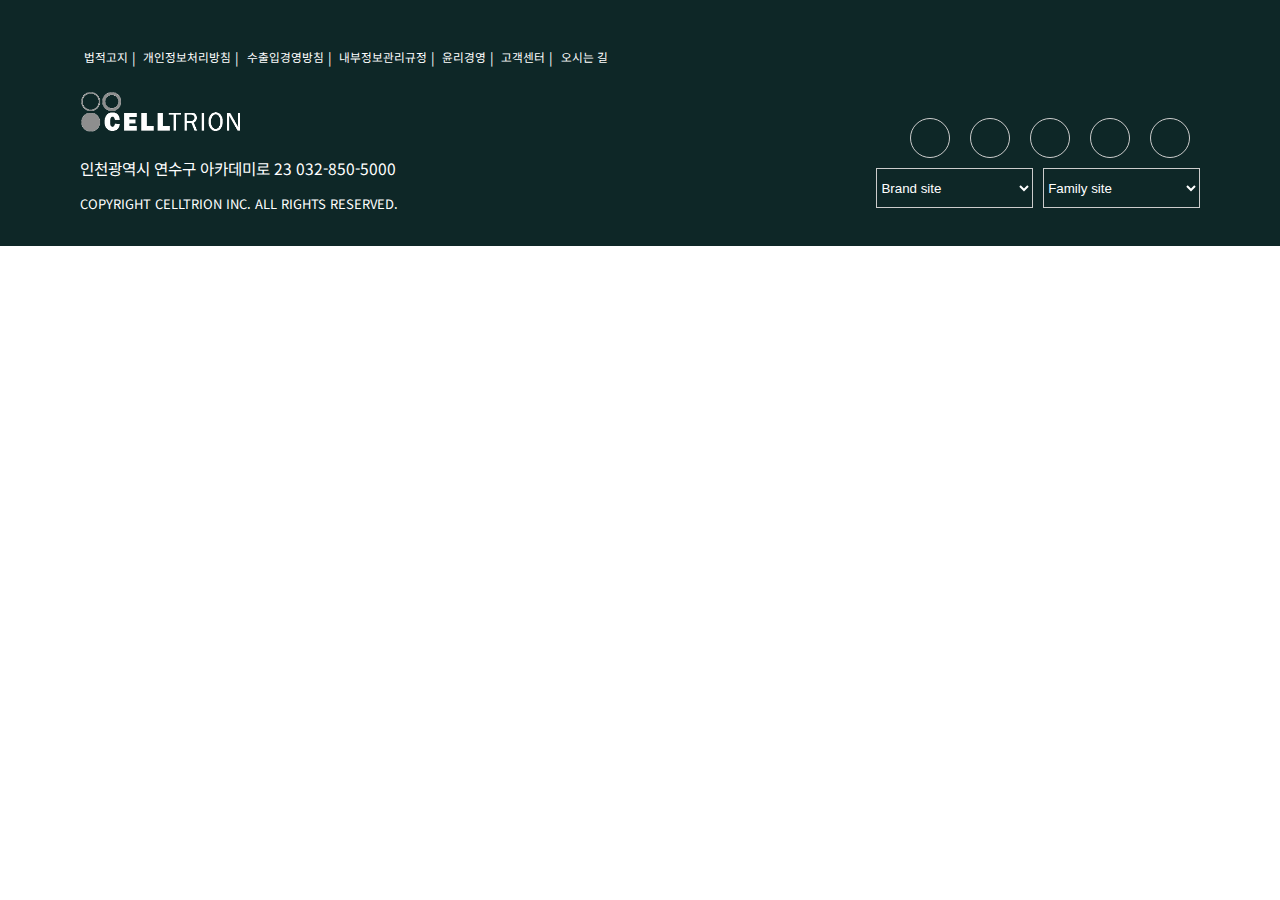
<file: footer.html>
<!DOCTYPE html>
<html lang="ko">
<head>
    <meta charset="UTF-8">
    <title>footer</title>
    <link rel="stylesheet" href="css/footer.css">
    <script>
        $(".logo").click(function(e){
            e.preventDefault();
            $(location).attr("href","index.html");
        });
    </script>
</head>
<body>
    <footer>
        <div class="foot_box1 clear">
            <ul class="foot1 clear">
                <li><a href="#">법적고지</a></li>
                <li class="footer_bar">|</li>
                <li><a href="#">개인정보처리방침</a></li>
                <li class="footer_bar">|</li>
                <li><a href="#">수출입경영방침</a></li>
                <li class="footer_bar">|</li>
                <li><a href="#">내부정보관리규정</a></li>
                <li class="footer_bar">|</li>
                <li><a href="#">윤리경영</a></li>
                <li class="footer_bar">|</li>
                <li><a href="#">고객센터</a></li>
                <li class="footer_bar">|</li>
                <li><a href="#">오시는 길</a></li>
            </ul>
            <ul class="foot2">
                <li class="logo"><a href="#"></a></li>
                <li><a href="#">인천광역시 연수구 아카데미로 23 032-850-5000</a></li>
                <li><a href="#">COPYRIGHT CELLTRION INC. ALL RIGHTS RESERVED.</a></li>
            </ul>
        </div>
        
        <div class="foot_box2 clear">
            <ul class="sns clear">
                <li><a href="#"><i class="fab fa-instagram"></i></a></li>
                <li><a href="#"><i class="fab fa-youtube"></i></a></li>
                <li><a href="#"><i class="fab fa-twitter"></i></a></li>
                <li><a href="#"><i class="fab fa-facebook-f"></i></a></li>
                <li><a href="#"><i class="fab fa-linkedin-in"></i></a></li>
            </ul>
    
            <select class="family">
                <option selected>Family site</option>
                <option>셀트리온</option>
                <option>셀트리온헬스케어</option>
                <option>셀트리온제약</option>
                <option>셀트리온스킨큐어</option>
                <option>셀트리온복지재단</option>
                <option>셀트리온엔터테인먼트</option>
            </select>
    
            <select class="brand">
                <option selected>Brand site</option>
                <option>램시마</option>
                <option>트룩시마</option>
                <option>허쥬마</option>
            </select>
        </div>
    </footer>
</body>
</html>
</file>
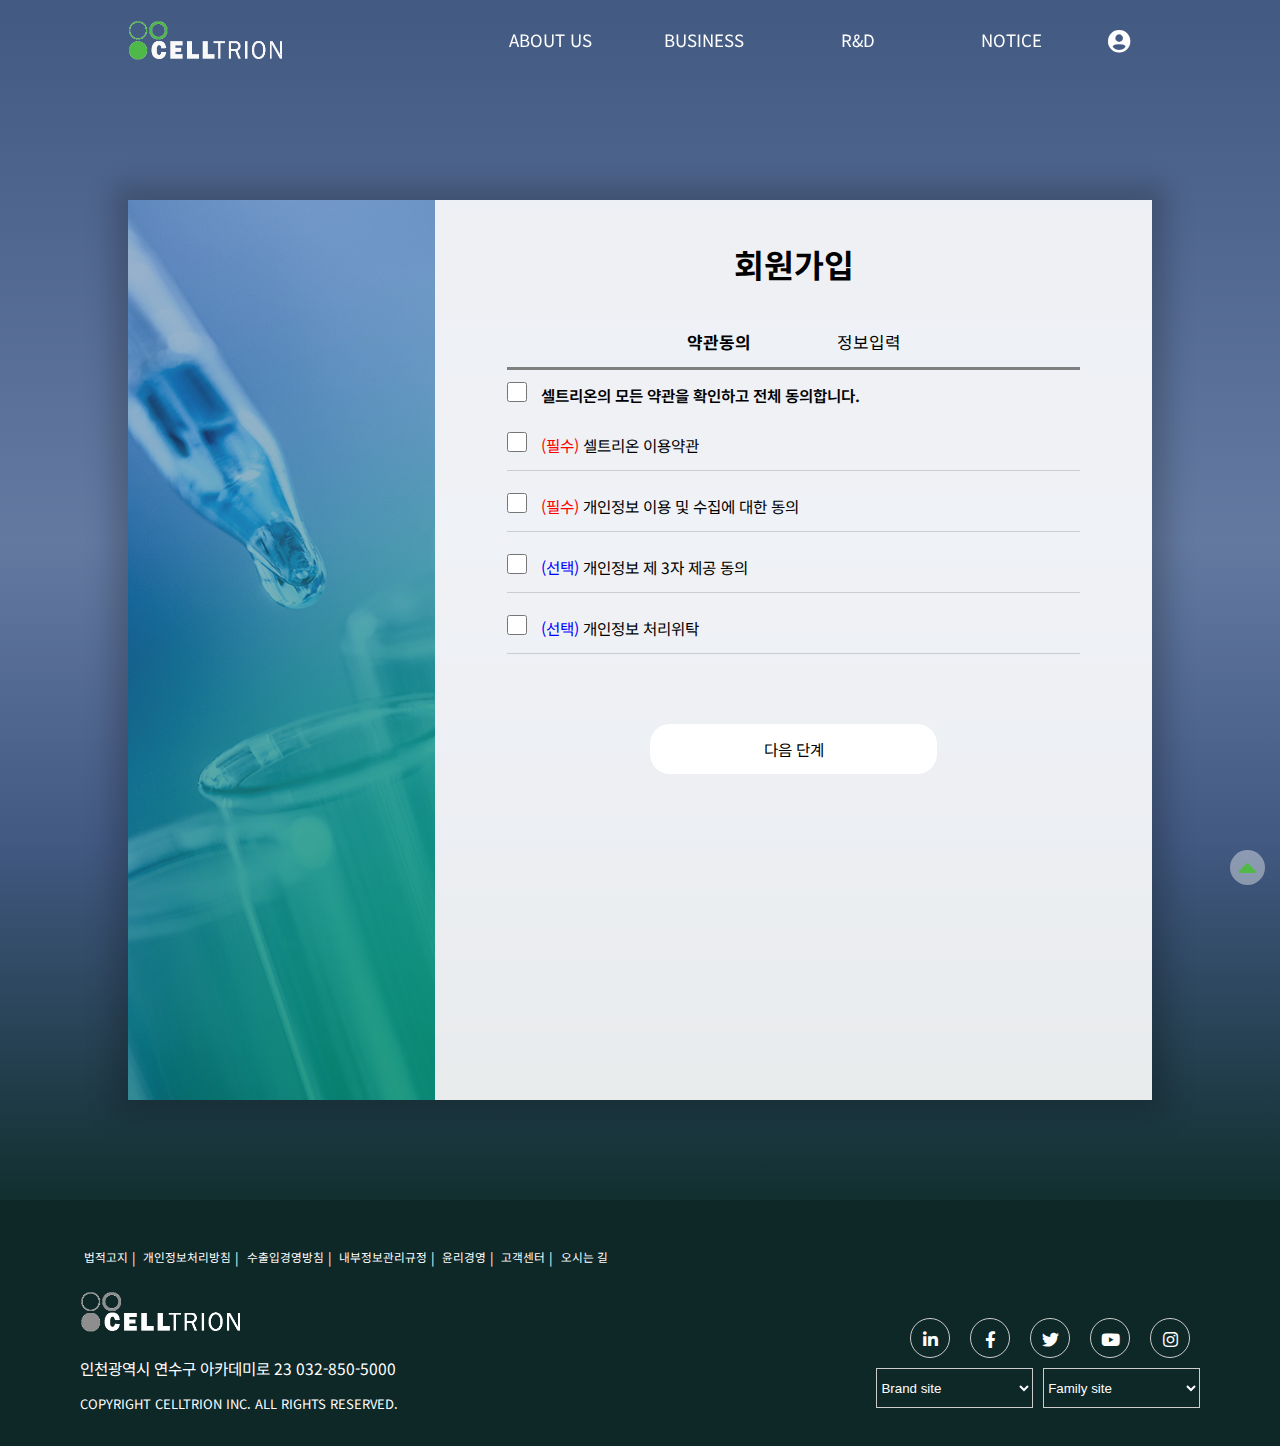
<file: join.html>
<!DOCTYPE html>
<html lang="ko">
<head>
    <meta charset="UTF-8">
    <title>회원가입</title>
    <meta name="viewport" content="width=device-width, initial-scale=1.0">
    
    <link rel="stylesheet" href="css/join.css">
    <link rel="stylesheet" href="https://cdnjs.cloudflare.com/ajax/libs/font-awesome/5.8.2/css/all.min.css"/>
    
    <script src="js/jquery-3.6.0.min.js"></script>
    <script src="js/default.js"></script>
    <script src="js/LoginJoin.js"></script>
    
</head>
<body>
    <div id="wrap">
        <!--menu 따로 분리 후 html연결-->
        <div class="menu"></div>
        <div class="upBtn"><i class="fas fa-sort-up"></i></div>

        <div class="join_bg">
            <ul class="join_Bbox">
                <li></li>
                <li>
                    <div class="join_Sbox">
                        <h2>회원가입</h2>
                        <ul class="join_menu">
                            <li>약관동의</li>
                            <li>정보입력</li>
                        </ul>

                        <ul class="join_cont">
                            <li class="cont1">
                                <ul>
                                    <li class="cont1_title">
                                        <input type="checkbox" name="agreeAll" id="agreeAll">
                                        <span>셀트리온의 모든 약관을 확인하고 전체 동의합니다.</span>
                                    </li>
                                    <li>
                                        <p>
                                            <input type="checkbox" name="agree" value="1" class="must">
                                            <span style="color:red;">(필수) </span>셀트리온 이용약관
                                        </p>
                                        <div>
                                            제1조(목적) <br>
                                            이 약관은 셀트리온(전자상거래 사업자)가 운영하는 셀트리온(이하 “몰”이라 한다)에서 제공하는 인터넷 관련 서비스(이하 “서비스”라 한다)를 이용함에 있어 사이버 몰과 이용자의 권리·의무 및 책임사항을 규정함을 목적으로 합니다.<br>

                                            ※「PC통신, 무선 등을 이용하는 전자상거래에 대해서도 그 성질에 반하지 않는 한 이 약관을 준용합니다.」<br><br>
                                            
                                            제2조(정의)<br>
                                            ① “몰”이란 셀트리온이 재화 또는 용역(이하 “재화 등”이라 함)을 이용자에게 제공하기 위하여 컴퓨터 등 정보통신설비를 이용하여 재화 등을 거래할 수 있도록 설정한 가상의 영업장을 말하며, 아울러 사이버몰을 운영하는 사업자의 의미로도 사용합니다.<br>
                                            
                                            ② “이용자”란 “몰”에 접속하여 이 약관에 따라 “몰”이 제공하는 서비스를 받는 회원 및 비회원을 말합니다.<br>
                                            
                                            ③ ‘회원’이라 함은 “몰”에 회원등록을 한 자로서, 계속적으로 “몰”이 제공하는 서비스를 이용할 수 있는 자를 말합니다.<br>
                                            
                                            ④ ‘비회원’이라 함은 회원에 가입하지 않고 “몰”이 제공하는 서비스를 이용하는 자를 말합니다.<br><br>
                                            
                                            제3조 (약관 등의 명시와 설명 및 개정) <br>
                                            ① “몰”은 이 약관의 내용과 상호 및 대표자 성명, 영업소 소재지 주소(소비자의 불만을 처리할 수 있는 곳의 주소를 포함), 전화번호·모사전송번호·전자우편주소, 사업자등록번호, 통신판매업 신고번호, 개인정보관리책임자 등을 이용자가 쉽게 알 수 있도록 애즈핏 사이버몰의 초기 서비스화면(전면)에 게시합니다. 다만, 약관의 내용은 이용자가 연결화면을 통하여 볼 수 있도록 할 수 있습니다.<br>
                                            
                                            ② “몰은 이용자가 약관에 동의하기에 앞서 약관에 정하여져 있는 내용 중 청약철회·배송책임·환불조건 등과 같은 중요한 내용을 이용자가 이해할 수 있도록 별도의 연결화면 또는 팝업화면 등을 제공하여 이용자의 확인을 구하여야 합니다.<br>
                                            
                                            ③ “몰”은 「전자상거래 등에서의 소비자보호에 관한 법률」, 「약관의 규제에 관한 법률」, 「전자문서 및 전자거래기본법」, 「전자금융거래법」, 「전자서명법」, 「정보통신망 이용촉진 및 정보보호 등에 관한 법률」, 「방문판매 등에 관한 법률」, 「소비자기본법」 등 관련 법을 위배하지 않는 범위에서 이 약관을 개정할 수 있습니다.<br>
                                            
                                            ④ “몰”이 약관을 개정할 경우에는 적용일자 및 개정사유를 명시하여 현행약관과 함께 몰의 초기화면에 그 적용일자 7일 이전부터 적용일자 전일까지 공지합니다. 다만, 이용자에게 불리하게 약관내용을 변경하는 경우에는 최소한 30일 이상의 사전 유예기간을 두고 공지합니다.  이 경우 "몰“은 개정 전 내용과 개정 후 내용을 명확하게 비교하여 이용자가 알기 쉽도록 표시합니다. <br>
                                            
                                            ⑤ “몰”이 약관을 개정할 경우에는 그 개정약관은 그 적용일자 이후에 체결되는 계약에만 적용되고 그 이전에 이미 체결된 계약에 대해서는 개정 전의 약관조항이 그대로 적용됩니다. 다만 이미 계약을 체결한 이용자가 개정약관 조항의 적용을 받기를 원하는 뜻을 제3항에 의한 개정약관의 공지기간 내에 “몰”에 송신하여 “몰”의 동의를 받은 경우에는 개정약관 조항이 적용됩니다.<br>
                                            
                                            ⑥ 이 약관에서 정하지 아니한 사항과 이 약관의 해석에 관하여는 전자상거래 등에서의 소비자보호에 관한 법률, 약관의 규제 등에 관한 법률, 공정거래위원회가 정하는 「전자상거래 등에서의 소비자 보호지침」 및 관계법령 또는 상관례에 따릅니다.<br><br>
                                            
                                            제4조(서비스의 제공 및 변경) <br>
                                            ① “몰”은 다음과 같은 업무를 수행합니다.<br>
                                            1. 재화 또는 용역에 대한 정보 제공 및 구매계약의 체결<br>
                                            2. 구매계약이 체결된 재화 또는 용역의 배송<br>
                                            3. 기타 “몰”이 정하는 업무<br>
                                            
                                            ② “몰”은 재화 또는 용역의 품절 또는 기술적 사양의 변경 등의 경우에는 장차 체결되는 계약에 의해 제공할 재화 또는 용역의 내용을 변경할 수 있습니다. 이 경우에는 변경된 재화 또는 용역의 내용 및 제공일자를 명시하여 현재의 재화 또는 용역의 내용을 게시한 곳에 즉시 공지합니다.<br>
                                            
                                            ③ “몰”이 제공하기로 이용자와 계약을 체결한 서비스의 내용을 재화 등의 품절 또는 기술적 사양의 변경 등의 사유로 변경할 경우에는 그 사유를 이용자에게 통지 가능한 주소로 즉시 통지합니다.<br>
                                            
                                            ④ 전항의 경우 “몰”은 이로 인하여 이용자가 입은 손해를 배상합니다. 다만, “몰”이 고의 또는 과실이 없음을 입증하는 경우에는 그러하지 아니합니다.<br><br>
                                                                    
                                            본 약관은 2015년09월04일부터 적용됩니다.<br>
                                        </div>
                                    </li>
                                    <li>
                                        <p>
                                            <input type="checkbox" name="agree" value="2" class="must">
                                            <span style="color:red;">(필수) </span>개인정보 이용 및 수집에 대한 동의
                                        </p>
                                        <div>
                                            [개인정보처리방침]<br>                                                                                                                        
                                            “셀트리온"은 (이하 “회사”는) 고객님의 개인정보를 중요시하며, "정보통신망 이용촉진 및 정보보호"에 관한 법률을 준수하고 있습니다.<br>                                                                                                                          
                                            회사는 개인정보취급방침을 통하여 고객님께서 제공하시는 개인정보가 어떠한 용도와 방식으로 이용되고 있으며, 개인정보보호를 위해 어떠한 조치가 취해지고 있는지 알려드립니다.<br>                                                                                                                  
                                            회사는 개인정보취급방침을 개정하는 경우 웹사이트 공지사항(또는 개별공지)을 통하여 공지할 것입니다.<br><br>

                                            ■ 개인정보 수집항목 및 이용목적<br>                                                                                                                                              
                                            1. 당사는 셀트리온 회원(이하 "회원"이라고 합니다) 및 셀트리온 간편가입회원 (이하 “간편회원”이라고 합니다)에게 본인확인, 포인트 적립 및 결제 서비스, 다양하고 편리한 서비스를 제공하기 위해 아래의 방법을 통해 개인정보를 수집하고 있습니다. <br>
                                            비회원 고객 또한 당사에서 운영하는 사이트에서 상품을 구매할 수 있으며, 이 경우 아래와 같이 배송, 대금 결제, 서비스 안내 등을 위해 최소한의 개인정보만을 요청하여 동의를 구합니다. <br><br>                                                                                                                                                         
                                                                                                                                                        
                                            1-1) 회원가입 필수 요소<br> 
                                            * 수집 항목 : 성명, 아이디, 비밀번호, 비밀번호 질문과 답변, 생년월일, 전자우편주소, 휴대전화번호, 주소, 외국인여부(외국인회원에 한함) 등<br>
                                            * 이용 목적 : 회원제 서비스에 따른 본인확인 및 회원관리, 공지(알림)/불만처리, 고객상담, 거점기반 서비스 제공 등<br>
                                            1-2) 주문/결제/배송 필수 요소<br>
                                            * 수집 항목 : 성명, 휴대전화번호, 전자우편주소, 배송정보(주문자 및 수취인주소, 수취인명, 수취인연락처 등), 결제정보(계좌정보, 신용카드정보,환불 계좌정보, 현금영수증 발행여부 등), 개인통관번호<br>
                                            * 이용 목적 : 포인트 적립/사용, 물품/서비스 주문, A/S, 결제, 배송, 현금영수증 발행, 청약철회시 계좌환불, 부정사용자의 식별, 해외 직구 상품 통관 업무 처리 등<br>
                                            1-3) 필수 요소 보유 기간 : 회원 탈퇴 후 30일까지 또는 법정 의무 보유기간까지<br><br>

                                            1-4) 회원가입 선택 요소<br>
                                            * 수집 항목 : 일반전화번호, 성별, 추천인아이디<br>
                                            1-5) 마케팅 선택 요소<br>
                                            * 수집 항목 : 성명, 아이디, 전자우편주소, 휴대전화번호, 주소, 본인확인에 필요한 정보, 마케팅 수신 동의여부<br>
                                            1-6) 선택 요소 이용 목적 : 당사/관계사 제공 서비스 및 이벤트 정보 제공 (SMS/전자우편 등)<br>
                                            1-7) 선택 요소 보유기간 : 회원 탈퇴시 또는 동의 철회시<br><br>

                                            2. SNS 연계 회원가입<br>
                                            * 구분 : SNS(네이버, 페이스북,카카오톡 등)를 통한 회원가입 서비스 이용 시 SNS로부터 제공 받는 정보<br>
                                            * 수집 항목 : 전자우편주소(아이디), 성명, 비밀번호, 휴대전화번호, 14세 이상 여부<br>
                                            ※ SNS로부터 제공받은 정보는 회원가입 단계에서만 이용하며, 회원가입이 진행되지 않는 경우 즉시 파기합니다. <br>
                                            또한, 당사의 회원가입 절차를 통해 고객이 직접 동의한 경우에 한하여 개인정보를 보관합니다.<br><br>

                                            ■ 개인정보의 보유 및 이용기간<br>                                                                                                                        
                                            원칙적으로, 개인정보 수집 및 이용목적이 달성된 후에는 해당 정보를 지체 없이 파기합니다. 단, 다음의 정보에 대해서는 아래의 이유로 명시한 기간 동안 보존합니다. <br>                                                                                                                       
                                            평생회원으로 가입시 브랜드명 회원 탈퇴시까지는 휴면회원으로 전환되지 않으며, 고객님의 개인정보가 탈퇴시까지 안전하게 보관됩니다.<br><br>                                                                                                             

                                            1. 회사 내부방침에 의한 정보 보유 사유<br>                                                                                                                                                                        
                                            회원이 탈퇴한 경우에도 불량회원의 부정한 이용의 재발을 방지, 분쟁해결 및 수사기관의 요청에 따른 협조를 위하여, 이용계약 해지일로부터 3년간 회원의 정보를 보유할 수 있습니다.<br>                                                                                                                                                                                                                                                                                                                                                
                                            2. 관련 법령에 의한 정보 보유 사유<br>                                                                                                                                                                        
                                            전자상거래 등에서의 소비자보호에 관한 법률 등 관계법령의 규정에 의하여 보존할 필요가 있는 경우 회사는 아래와 같이 관계법령에서 정한 일정한 기간 동안 회원정보를 보관합니다.<br>                                                                                                                                                                        
                                            o 계약 또는 청약철회 등에 관한 기록 <br>                                                                                                                                                                       
                                            -보존이유: 전자상거래 등에서의 소비자보호에 관한 법률 <br>                                                                                                                                                                       
                                            -보존기간: 5년 <br>                                                                                                                                                                       
                                            o 대금 결제 및 재화 등의 공급에 관한 기록     <br>                                                                                                                                                                   
                                            -보존이유: 전자상거래 등에서의 소비자보호에 관한 법률  <br>                                                                                                                                                                  
                                            -보존기간: 5년<br>                                                                                                                                                                        
                                            o 소비자 불만 또는 분쟁처리에 관한 기록 <br>                                                                                                                                                                       
                                            -보존이유: 전자상거래 등에서의 소비자보호에 관한 법률 <br>                                                                                                                                                                       
                                            -보존기간: 3년       <br>                                                                                                                                                                 
                                            o 웹사이트 방문기록   <br>                                                                                                                                                                     
                                            -보존이유: 통신비밀보호법    <br>                                                                                                                                                                    
                                            -보존기간: 3개월<br>
                                        </div>
                                    </li>
                                    <li>
                                        <p>
                                            <input type="checkbox" name="agree" value="3">
                                            <span style="color:blue;">(선택) </span>개인정보 제 3자 제공 동의
                                        </p>
                                        <div>
                                            ■ 수집하는 개인정보 항목<br>
                                            회사는 회원가입, 상담, 서비스 신청 등등을 위해 아래와 같은 개인정보를 수집하고 있습니다.<br>
                                            ο 수집항목 : 이름 , 생년월일 , 성별 , 로그인ID , 비밀번호 , 비밀번호 질문과 답변 , 자택 전화번호 ,<br>
                                            자택 주소 , 휴대전화번호 , 이메일 , 서비스 이용기록 , 접속 로그 , 접속 IP 정보 , 결제기록<br>
                                            ο 개인정보 수집방법 : 홈페이지(회원가입) , 서면양식<br><br>
                                            ■ 개인정보의 수집 및 이용목적<br>
                                            회사는 수집한 개인정보를 다음의 목적을 위해 활용합니다.<br>
                                            ο 서비스 제공에 관한 계약 이행 및 서비스 제공에 따른 요금정산 콘텐츠 제공 , 구매 및 요금 결제 , 물품배송 또는 청구지 등 발송<br>
                                            ο 회원 관리<br>
                                            회원제 서비스 이용에 따른 본인확인 , 개인 식별 , 연령확인 , 고지사항 전달<br>
                                            ο 마케팅 및 광고에 활용<br>
                                            접속 빈도 파악 또는 회원의 서비스 이용에 대한 통계<br><br>
                                            ■ 개인정보의 보유 및 이용기간<br>
                                            회사는 개인정보 수집 및 이용목적이 달성된 후에는 예외 없이 해당 정보를 지체 없이 파기합니다.<br>
                                        </div>
                                    </li>
                                    <li>
                                        <p>
                                            <input type="checkbox" name="agree" value="4">
                                            <span style="color:blue;">(선택) </span>개인정보 처리위탁
                                        </p>
                                        <div>
                                            셀트리온은 수집된 개인정보의 취급 및 관리 등의 업무를 스스로 수행함을 원칙으로 하나 원활한 업무 처리를 위해 필요한 경우 업무의 일부 또는 전부를 선정한 다음 아래의 위탁업체에 위탁할 수 있습니다.
                                        </div>
                                    </li>
                                </ul>

                                <a href="#" class="join_nextBtn">다음 단계</a>
                            </li>

                            <li class="cont2" >
                                <form action="#">
                                    <p>
                                        <span class="title">이름</span>
                                        <input type="text" placeholder="이름" id="name">
                                    </p>
                                    <p>
                                        <span class="title">아이디</span>
                                        <input type="text" placeholder="아이디" id="userId">
                                        <input type="button" value="아이디 중복확인" id="idCheck_btn">
                                        <span class="choice">(영대소문자/숫자, 4-16자)</span>
                                    </p>
                                    <p>
                                        <span class="title">비밀번호</span>
                                        <input type="password" placeholder="비밀번호" id="pass1" >
                                        <span class="choice">(영대소문자/숫자/특수문자 중 2가지 이상 조합, 10-16자)</span>
                                    </p>
                                    <p>
                                        <span class="title">비밀번호 확인</span>
                                        <input type="password" placeholder="비밀번호 확인" id="pass2">
                                    </p>
                                    
                                    <p>
                                        <span class="title">휴대전화</span>
                                        <select name="휴대전화" id="phone">
                                            <option value="#">011</option>
                                            <option value="#">016</option>
                                            <option value="#">017</option>
                                            <option value="#">018</option>
                                            <option value="#">010</option>
                                        </select>
                                        <input type="text" size="5">
                                        <input type="text" size="5">
                                        <input type="button" value="인증하기" id="tellCheck_btn">
                                    </p>
                                    <p>
                                        <span class="title">SMS 인증번호</span>
                                        <input type="text" placeholder="SMS 인증번호">
                                        <input type="button" value="확인" id="smsCheck_btn">
                                        <span class="choice">&#42;문자(SMS)를 통한 상품 및 이벤트 정보수신(선택)
                                            <input type="checkbox">
                                        </span>
                                    </p>
                                    <p>
                                        <span class="title">이메일</span>
                                        <input type="text" size=10 placeholder="이메일">@
                                        <select name="이메일" id="email">
                                            <option value="#" selected>이메일 선택</option>
                                            <option value="#">naver.com</option>
                                            <option value="#">gmail.com</option>
                                            <option value="#">daum.net</option>
                                            <option value="#">nate.com</option>
                                        </select>
                                        <span class="choice">&#42;이메일을 통한 상품 및 이벤트 정보 수신(선택)
                                            <input type="checkbox">
                                        </span>
                                    </p>
                                </form>
                                <a href="#" class="join_SuccessBtn">회원가입 완료</a>
                            </li>
                        </ul>
                    </div>
                </li>
            </ul>
        </div>
        
        <!--footer 따로 분리 후 html연결-->
        <div class="footer"></div>
    </div>
</body>
</html>
</file>
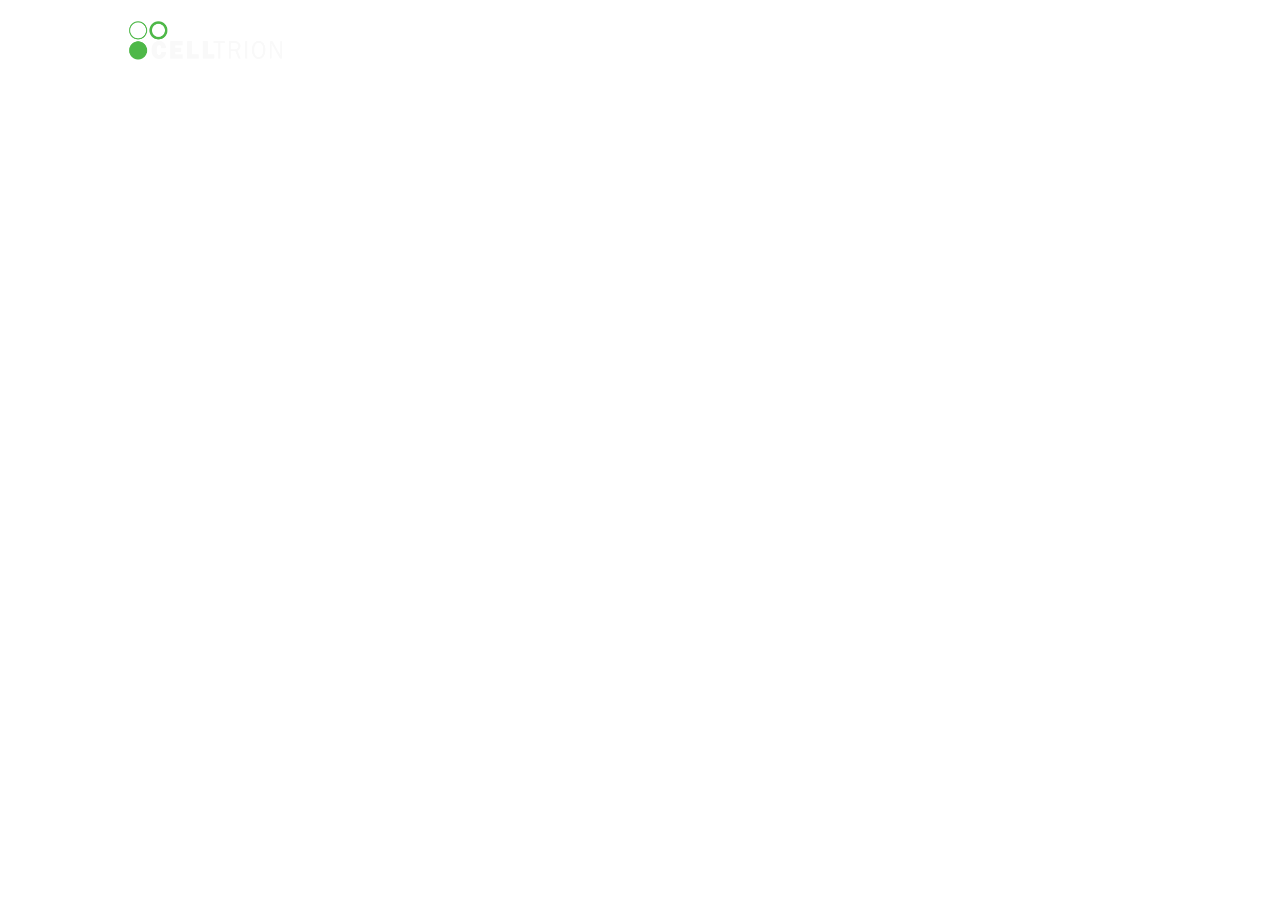
<file: menu.html>
<!DOCTYPE html>
<html lang="ko">
<head>
    <meta charset="UTF-8">
    <title>menu</title>
    <link rel="stylesheet" href="css/menu.css">
    <script src="js/menu.js"></script>
</head>
<body>
    <header>
        <ul id="mobile_menu">
            <li class="bar1"></li>
            <li class="bar2"></li>
            <li class="bar3"></li>
        </ul>
        
        <ul id="menu" class="clear">
            <li class="logo"><a href="#"></a></li>
            <li>
                <p class="m_txt">ABOUT US</p>
                <ul class="submenu clear">
                    <li><a href="#">회사소개</a></li>
                    <li><a href="#">연혁</a></li>
                    <li><a href="#">리더십</a></li>
                </ul>
            </li>
            <li>
                <p href="#" class="m_txt">BUSINESS</p>
                <ul class="submenu clear">
                    <li><a href="#">Biosimilar</a></li>
                    <li><a href="#">코로나-19</a></li>
                </ul>
            </li>
            <li>
                <p href="#" class="m_txt">R&D</p>
                <ul class="submenu clear">
                    <li><a href="#">연구소</a></li>
                    <li><a href="#">스토리</a></li>
                </ul>
            </li>
            <li>
                <p href="#" class="m_txt">NOTICE</p>
                <ul class="submenu clear">
                    <li><a href="#">공지사항</a></li>
                </ul>
            </li>
            <li>
                <p href="#" class="m_txt"><i class="fas fa-user-circle"></i></p>
                <ul class="submenu clear">
                    <li><a href="#">로그인</a></li>
                    <li><a href="#">회원가입</a></li>
                </ul>
            </li>
        </ul>
    </header>
</body>
</html>
</file>
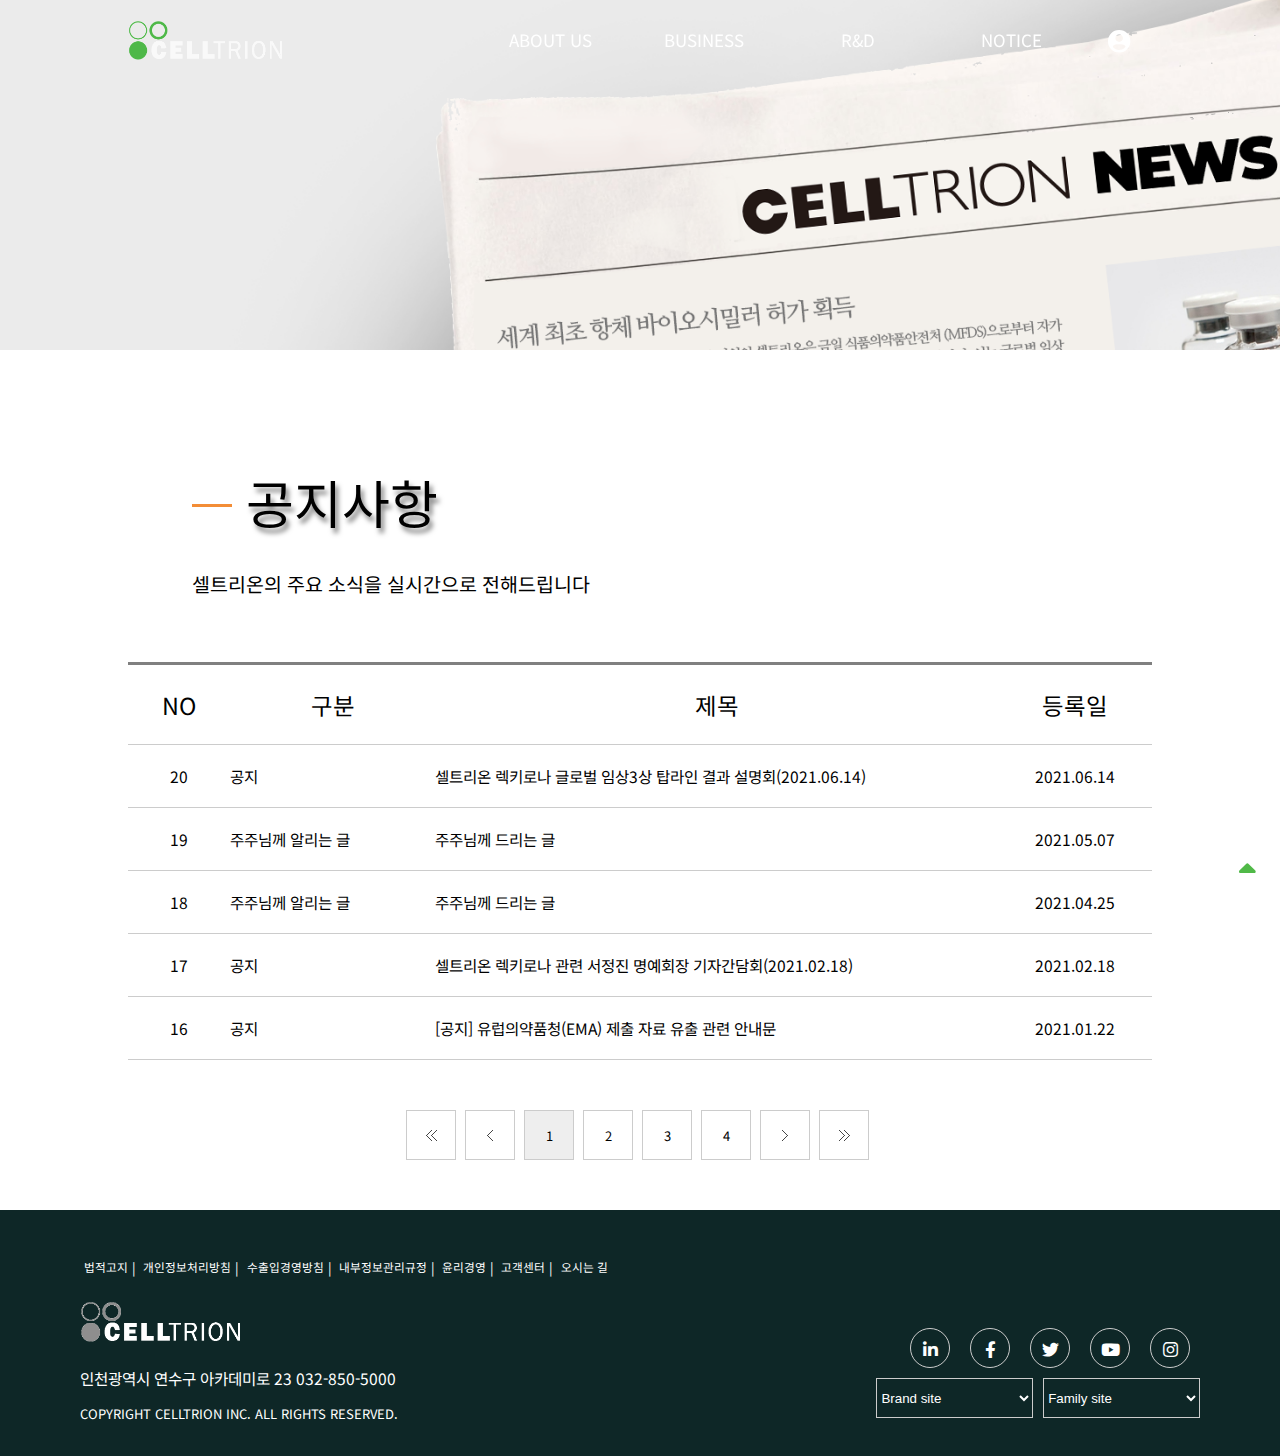
<file: notice.html>
<!DOCTYPE html>
<html lang="ko">
<head>
    <meta charset="UTF-8">
    <title>notice</title>
    <meta name="viewport" content="width=device-width, initial-scale=1.0">
    
    <link rel="stylesheet" href="css/notice.css">
    <link rel="stylesheet" href="https://cdnjs.cloudflare.com/ajax/libs/font-awesome/5.8.2/css/all.min.css"/>
    
    <script src="js/jquery-3.6.0.min.js"></script>
    <script src="js/default.js"></script>
    <script src="js/notice.js"></script>
    
</head>
<body>
    <div id="wrap">
        <!--menu 따로 분리 후 html연결-->
        <div class="menu"></div>
        <div class="upBtn"><i class="fas fa-sort-up"></i></div>

        <section>
            <!--큰박스-->
            <article class="at at1">
                <!--상단 이미지-->
                <div class="topbg"></div> 

                <!--상단 텍스트 박스-->
                <div class="at1_box">
                    <span></span>
                    <p>공지사항</p>
                    <p>셀트리온의 주요 소식을 실시간으로 전해드립니다</p>
                </div>

                <!-- 게시판 박스 -->
                <div class="notice_box notice_box2">
                    <div class="table_layout show_layout2">
                        <div class="table_title clear">
                            <div class="num">NO</div>
                            <div class="part">구분</div>
                            <div class="subject">제목</div>
                            <div class="date">등록일</div>
                        </div>

                        <ul class="list">
                            <li class="table_tr">
                                <div class="num">20</div>
                                <div class="part">공지</div>
                                <div class="subject">셀트리온 렉키로나 글로벌 임상3상 탑라인 결과 설명회(2021.06.14)</div>
                                <div class="date">2021.06.14</div>
                            </li>
                            <li class="table_tr">
                                <div class="num">19</div>
                                <div class="part">주주님께 알리는 글</div>
                                <div class="subject">주주님께 드리는 글</div>
                                <div class="date">2021.05.07</div>
                            </li>
                            <li class="table_tr">
                                <div class="num">18</div>
                                <div class="part">주주님께 알리는 글</div>
                                <div class="subject">주주님께 드리는 글</div>
                                <div class="date">2021.04.25</div>
                            </li>
                            <li class="table_tr">
                                <div class="num">17</div>
                                <div class="part">공지</div>
                                <div class="subject">셀트리온 렉키로나 관련 서정진 명예회장 기자간담회(2021.02.18)</div>
                                <div class="date">2021.02.18</div>
                            </li>
                            <li class="table_tr">
                                <div class="num">16</div>
                                <div class="part">공지</div>
                                <div class="subject">[공지] 유럽의약품청(EMA) 제출 자료 유출 관련 안내문</div>
                                <div class="date">2021.01.22</div>
                            </li>
                        </ul>

                        <ul>
                            <li class="table_tr">
                                <div class="num">15</div>
                                <div class="part">공지</div>
                                <div class="subject">[공지] 9월 9일자 JP Morgan 보고서 관련 셀트리온 및 셀트리온헬스케어의 추가...</div>
                                <div class="date">2020.09.10</div>
                            </li>
                            <li class="table_tr">
                                <div class="num">14</div>
                                <div class="part">투자자 여러분께 알리는 글</div>
                                <div class="subject">코로나19 치료제 개발 트렌드 관련 회사의 입장</div>
                                <div class="date">2020.04.13</div>
                            </li>
                            <li class="table_tr">
                                <div class="num">13</div>
                                <div class="part">주주님께 알리는 글</div>
                                <div class="subject">최근 투자업계 홍보물 관련 셀트리온그룹의 입장</div>
                                <div class="date">2019.08.22</div>
                            </li>
                            <li class="table_tr">
                                <div class="num">12</div>
                                <div class="part">주주님께 알리는 글</div>
                                <div class="subject">주주님께 드리는 글</div>
                                <div class="date">2019.08.05</div>
                            </li>
                            <li class="table_tr">
                                <div class="num">11</div>
                                <div class="part">주주님께 알리는 글</div>
                                <div class="subject">최근 풍문 관련 셀트리온그룹의 입장</div>
                                <div class="date">2019.07.17</div>
                            </li>
                        </ul>
                        <ul>
                            <li class="table_tr">
                                <div class="num">10</div>
                                <div class="part">공지</div>
                                <div class="subject">금일 JTBC 보도내용에 대한 회사의 입장을 말씀드립니다.</div>
                                <div class="date">2018.11.20</div>
                            </li>
                            <li class="table_tr">
                                <div class="num">9</div>
                                <div class="part">주주님께 알리는 글</div>
                                <div class="subject">연구개발비 회계처리 관련 재무제표 재작성 안내</div>
                                <div class="date">2018.11.14</div>
                            </li>
                            <li class="table_tr">
                                <div class="num">8</div>
                                <div class="part">주주님께 알리는 글</div>
                                <div class="subject">테마섹의 셀트리온 보유 지분 일부 매각 관련</div>
                                <div class="date">2018.10.23</div>
                            </li>
                            <li class="table_tr">
                                <div class="num">7</div>
                                <div class="part">주주님께 알리는 글</div>
                                <div class="subject">셀트리온 제3공장 부지 선정 관련 셀트리온의 입장</div>
                                <div class="date">2018.09.19</div>
                            </li>
                            <li class="table_tr">
                                <div class="num">6</div>
                                <div class="part">주주님께 알리는 글</div>
                                <div class="subject">FDA 워닝 레터(Warning Letter) 이슈 사실상 해소</div>
                                <div class="date">2018.09.15</div>
                            </li>
                        </ul>

                        <ul>
                            <li class="table_tr">
                                <div class="num">5</div>
                                <div class="part">주주님께 알리는 글</div>
                                <div class="subject">FDA 재실사 관련 회사의 입장</div>
                                <div class="date">2018.08.17</div>
                            </li>
                            <li class="table_tr">
                                <div class="num">4</div>
                                <div class="part">주주님께 알리는 글</div>
                                <div class="subject">美 FDA 트룩시마 허가 심사 재개</div>
                                <div class="date">2018.05.30</div>
                            </li>
                            <li class="table_tr">
                                <div class="num">3</div>
                                <div class="part">주주님께 알리는 글</div>
                                <div class="subject">‘약가인하정책’ 관련 백악관 발표에 대한 안내</div>
                                <div class="date">2018.05.14</div>
                            </li>
                            <li class="table_tr">
                                <div class="num">2</div>
                                <div class="part">주주님께 알리는 글</div>
                                <div class="subject">FDA CRL(Complete Response Letter) 관련 회사의 입장</div>
                                <div class="date">2018.04.05</div>
                            </li>
                            <li class="table_tr">
                                <div class="num">1</div>
                                <div class="part">주주님께 알리는 글</div>
                                <div class="subject">테마섹의 셀트리온 보유 지분 일부 매각 관련</div>
                                <div class="date">2018.03.17</div>
                            </li>
                        </ul>
                        
                        <div class="button button2">
                            <div class="page_wrap">
                                <a href="javascript:;" class="btnll">
                                    <img src="img/arrow_ll.gif" alt="">
                                </a>
                                <a href="javascript:;" class="btnlb">
                                    <img src="img/arrow_lb.gif" alt="">
                                </a>
                                <span class="btn">
                                    <a href="javascript:;" class="active">1</a>
                                    <a href="javascript:;">2</a>
                                    <a href="javascript:;">3</a>
                                    <a href="javascript:;">4</a>
                                </span>
                                <a href="javascript:;" class="btnrb">
                                    <img src="img/arrow_rb.gif" alt="">
                                </a>
                                <a href="javascript:;" class="btnrr">
                                    <img src="img/arrow_rr.gif" alt="">
                                </a>
                            </div>
                        </div><!-- button-->
                        
                    </div><!-- table_layout-->
                    
                </div><!-- notice_box-->
            </article>

            
            <!--footer 따로 분리 후 html연결-->
            <div class="footer"></div>
        </section>
    </div>
</body>
</html>
</file>
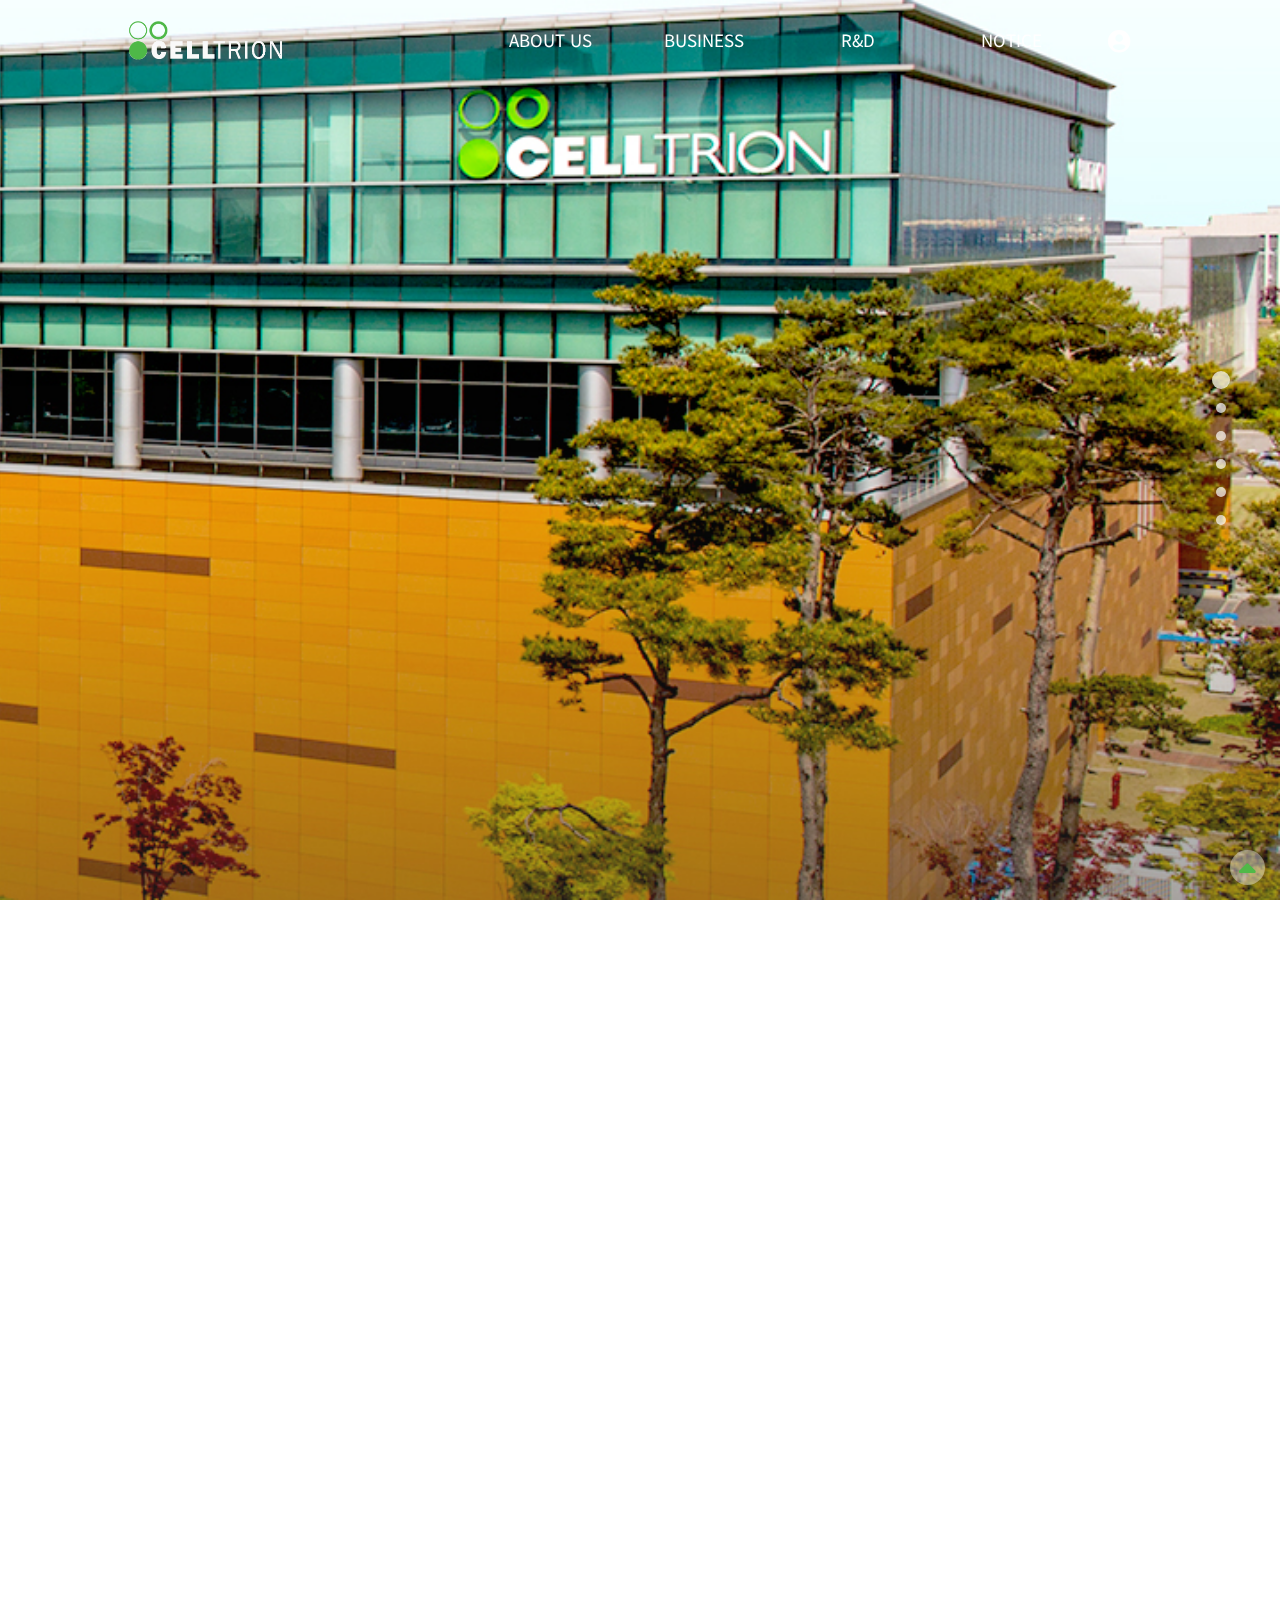
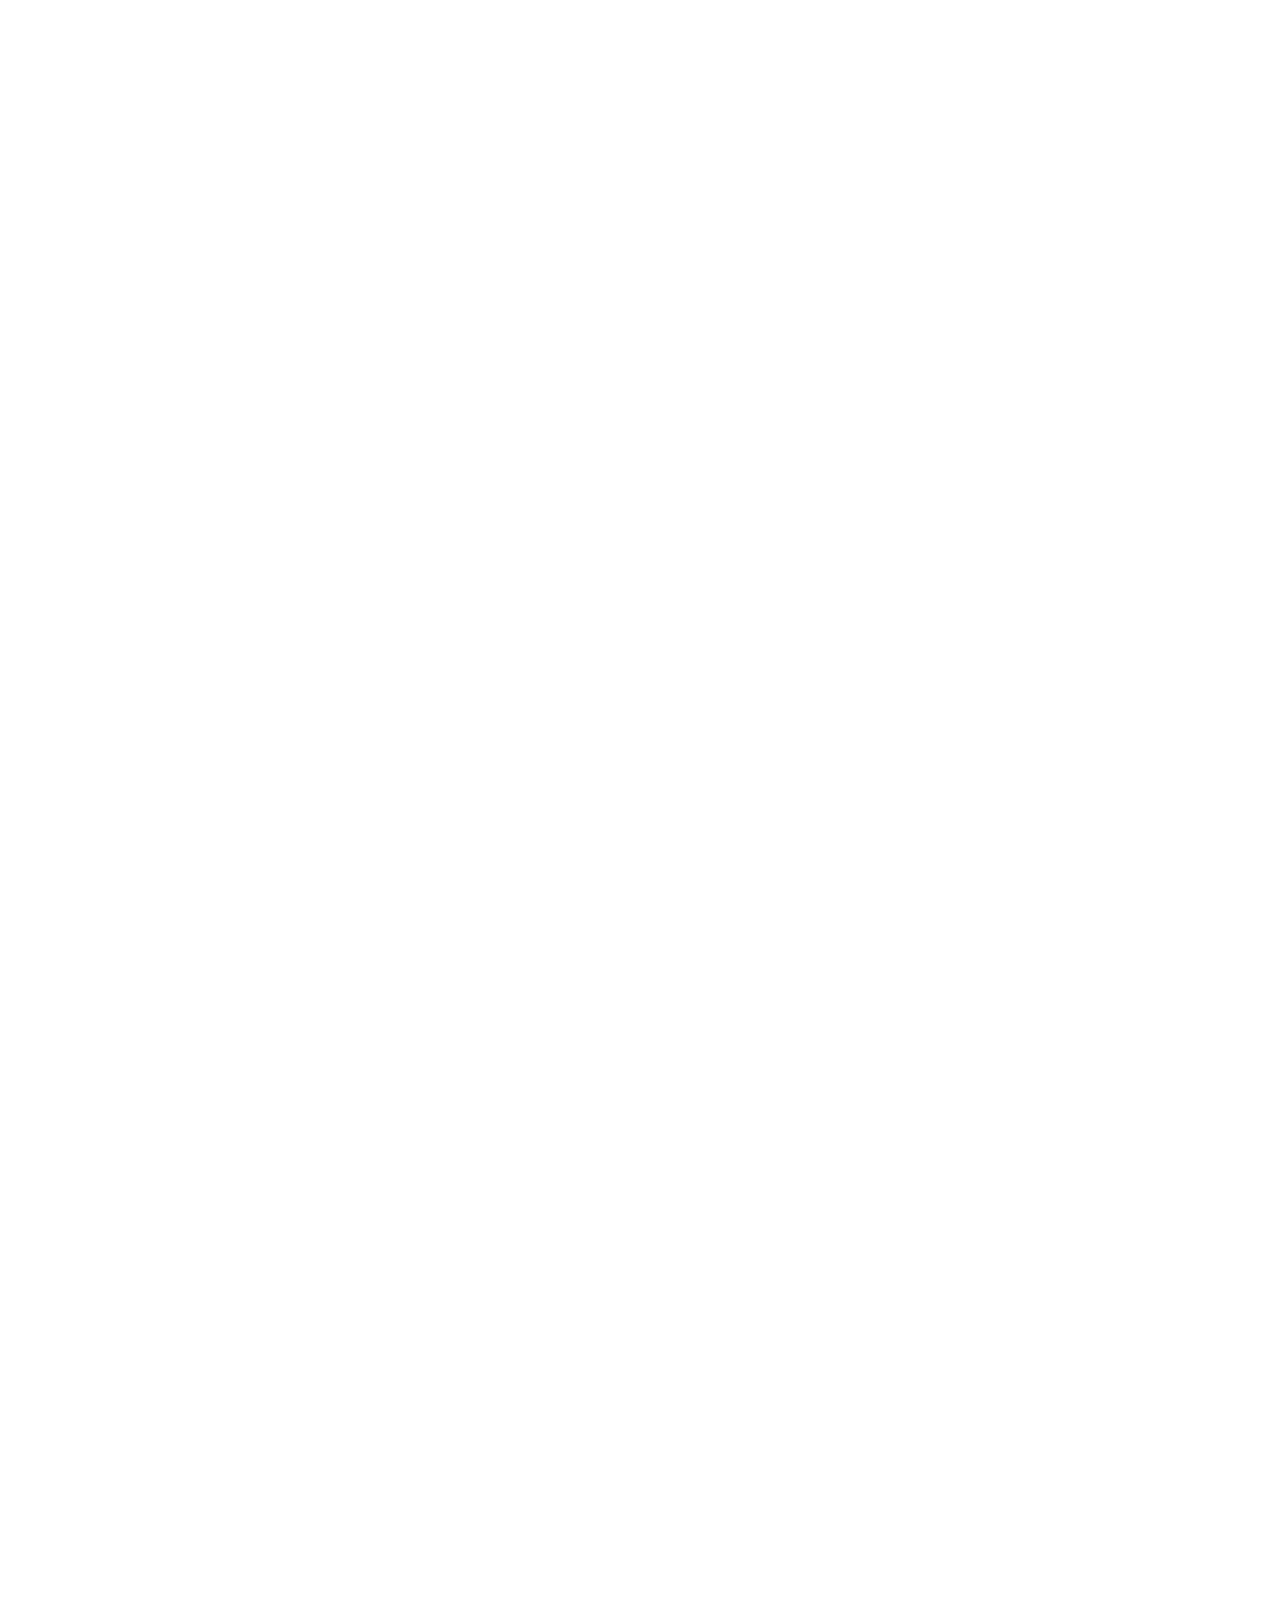
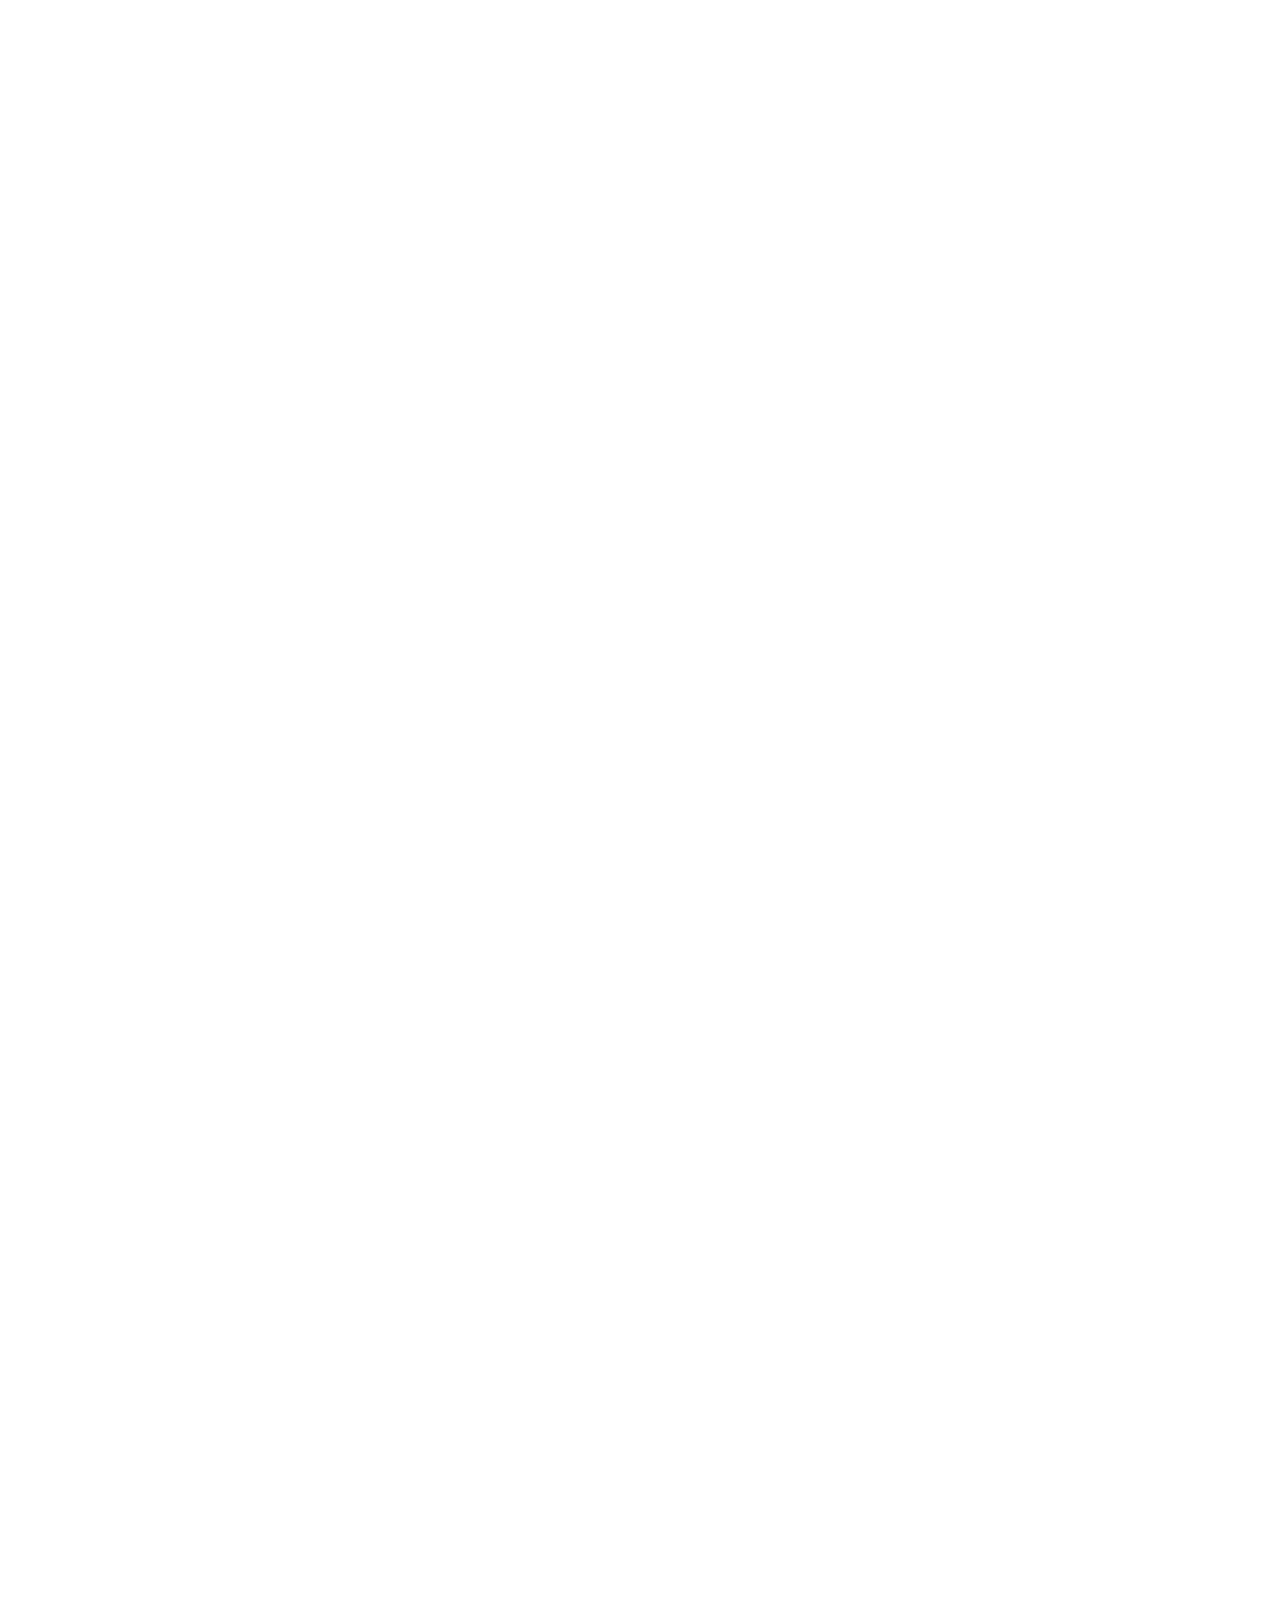
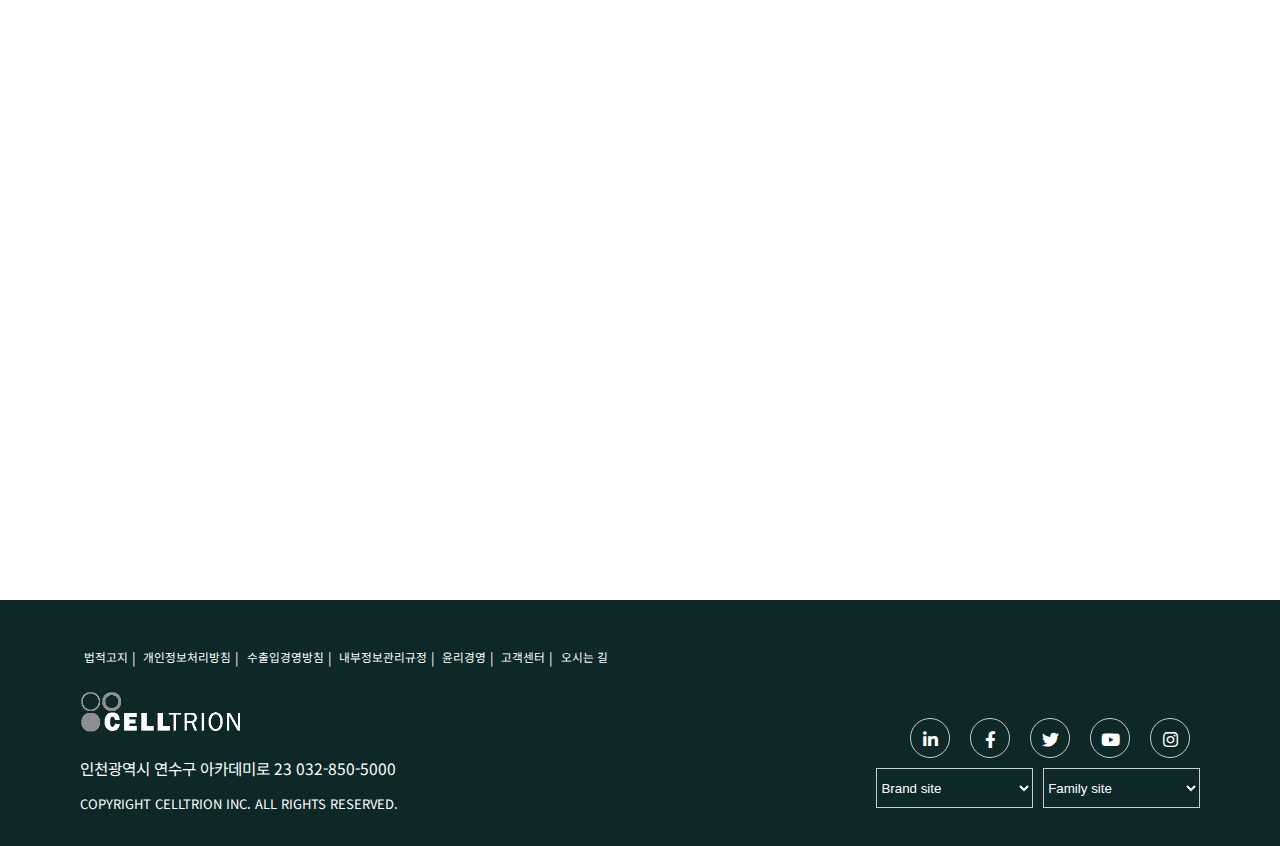
<file: RnD.html>
<!DOCTYPE html>
<html lang="ko">
<head>
    <meta charset="UTF-8">
    <title>RnD</title>
    <meta name="viewport" content="width=device-width, initial-scale=1.0">
    
    <link rel="stylesheet" href="css/RnD.css">
    <link rel="stylesheet" href="https://cdnjs.cloudflare.com/ajax/libs/font-awesome/5.8.2/css/all.min.css"/>
    
    <script src="js/jquery-3.6.0.min.js"></script>
    <script src="js/default.js"></script>
    <script src="js/RnD.js"></script>
    
</head>
<body>
    <!--menu 따로 분리 후 html연결-->
    <div class="menu"></div>
    <div class="upBtn"><i class="fas fa-sort-up"></i></div>
    <ul class="article_Menu">
        <li class="active"><a href="#"></a></li>
        <li><a href="#"></a></li>
        <li><a href="#"></a></li>
        <li><a href="#"></a></li>
        <li><a href="#"></a></li>
        <li><a href="#"></a></li>
    </ul>
    
    <div id="wrap">
        <section>
            <article class="at at1">
                <!-- 
                    큰 글씨와 작은 글씨를 구분하기 위해 p_box, span_box 클래스를 주었고,
                    텍스트 애니메이션을 위해 p, span 태그의 순서가 섞여있는 것을 일괄적인 순서로 실행하기 위해
                    txt1, txt2 클래스를 줌
                 -->
                <div class="p_box">
                    <p class="txt1">연구소</p>
                </div>
                <div class="span_box">
                    <span class="txt2">인천 송도에 위치한 셀트리온 생명공학 연구소는 신약 후보물질 탐색, 유전자 재조합을 통한 세포주 개발 및 발현, 바이오의약품 대규모 생산, 품목 허가를 위한 동등성 평가, 제품 특성, 작용기전 연구 등 바이오 산업 전 과정에 걸쳐 축적한 연구 역량 및 기술을 보유하고 있습니다.</span>
                </div>
            </article>
        </section>

        <section>
            <article class="at at2">
                <div class="p_box">
                    <p class="txt1">국내 최대 규모 R&amp;D 전문 인력</p>
                </div>
                <div class="span_box">
                    <span class="txt2">전체 임직원의 33%</span>
                </div>
            </article>
        </section>

        <section>
            <article class="at at3">
                <div class="span_box">
                    <span class="txt1">세포주∙배양 공정∙정제 공정 개발 분야의</span>
                </div>
                <div class="p_box">
                    <p class="txt2">선도적 기술력과 역량</p>
                </div>
            </article>
        </section>

        <section>
            <article class="at at4">
                <div class="span_box">
                    <span class="txt1">물리화학 및 생물학적 분석을 위한</span>
                </div>
                <div class="p_box">
                    <p class="txt2">최신 연구 설비</p>
                </div>
            </article>
        </section>

        <section>
            <article class="at at5">
                <div class="p_box">
                    <p class="txt1">핵심 기반기술 <span>Platform Technology</span> 축적</p>
                </div>
                <div class="span_box">
                    <span class="txt2">항체 개발 및 ADC 융합기술 등</span>
                </div>
            </article>
        </section>

        <section>
            <article class="at at6">
                <div class="span_box">
                    <span class="txt1">감염성 바이러스 치료 신약 개발을 위한</span>
                </div>
                <div class="p_box">
                    <p class="txt2">BL-2 Bio Safety Level 2 <br>연구시설 별도 보유</p>
                </div>
            </article>
        </section>

        <!--footer 따로 분리 후 html연결-->
        <div class="footer"></div>
    </div>
</body>
</html>
</file>
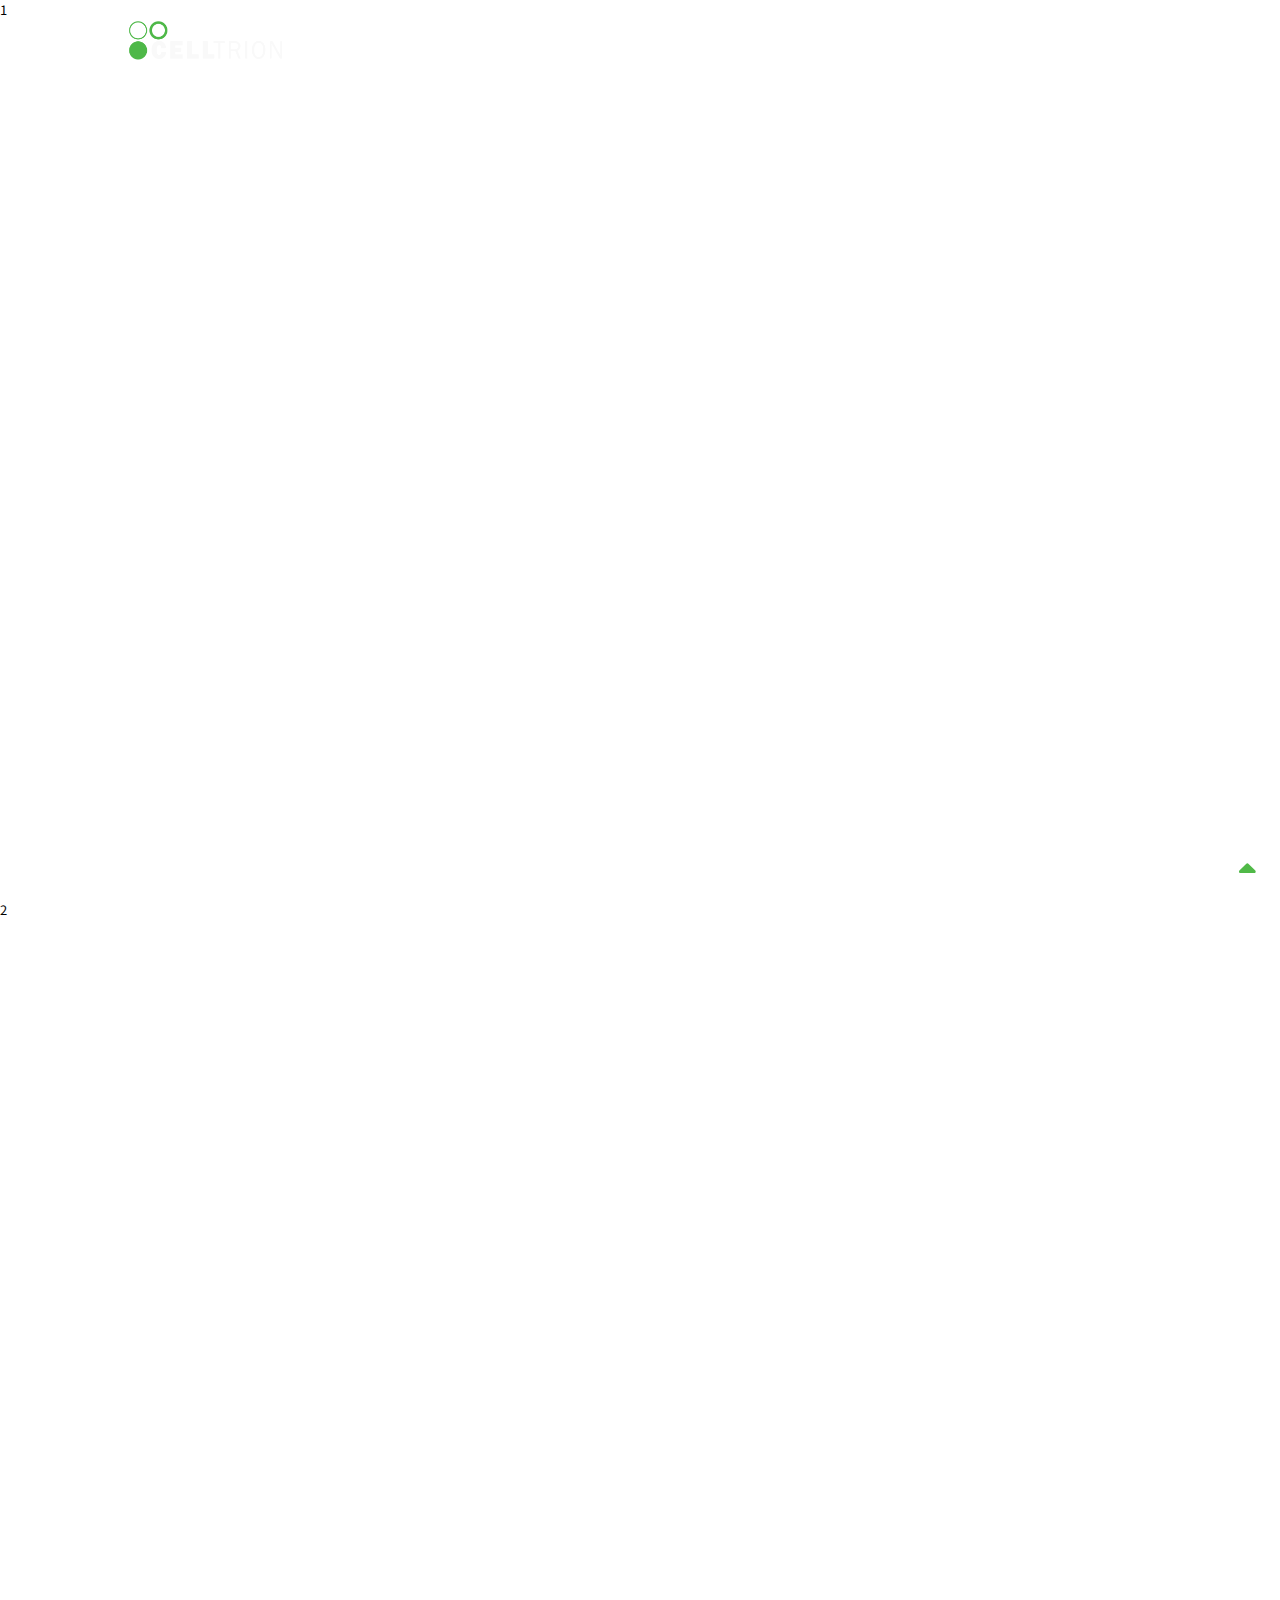
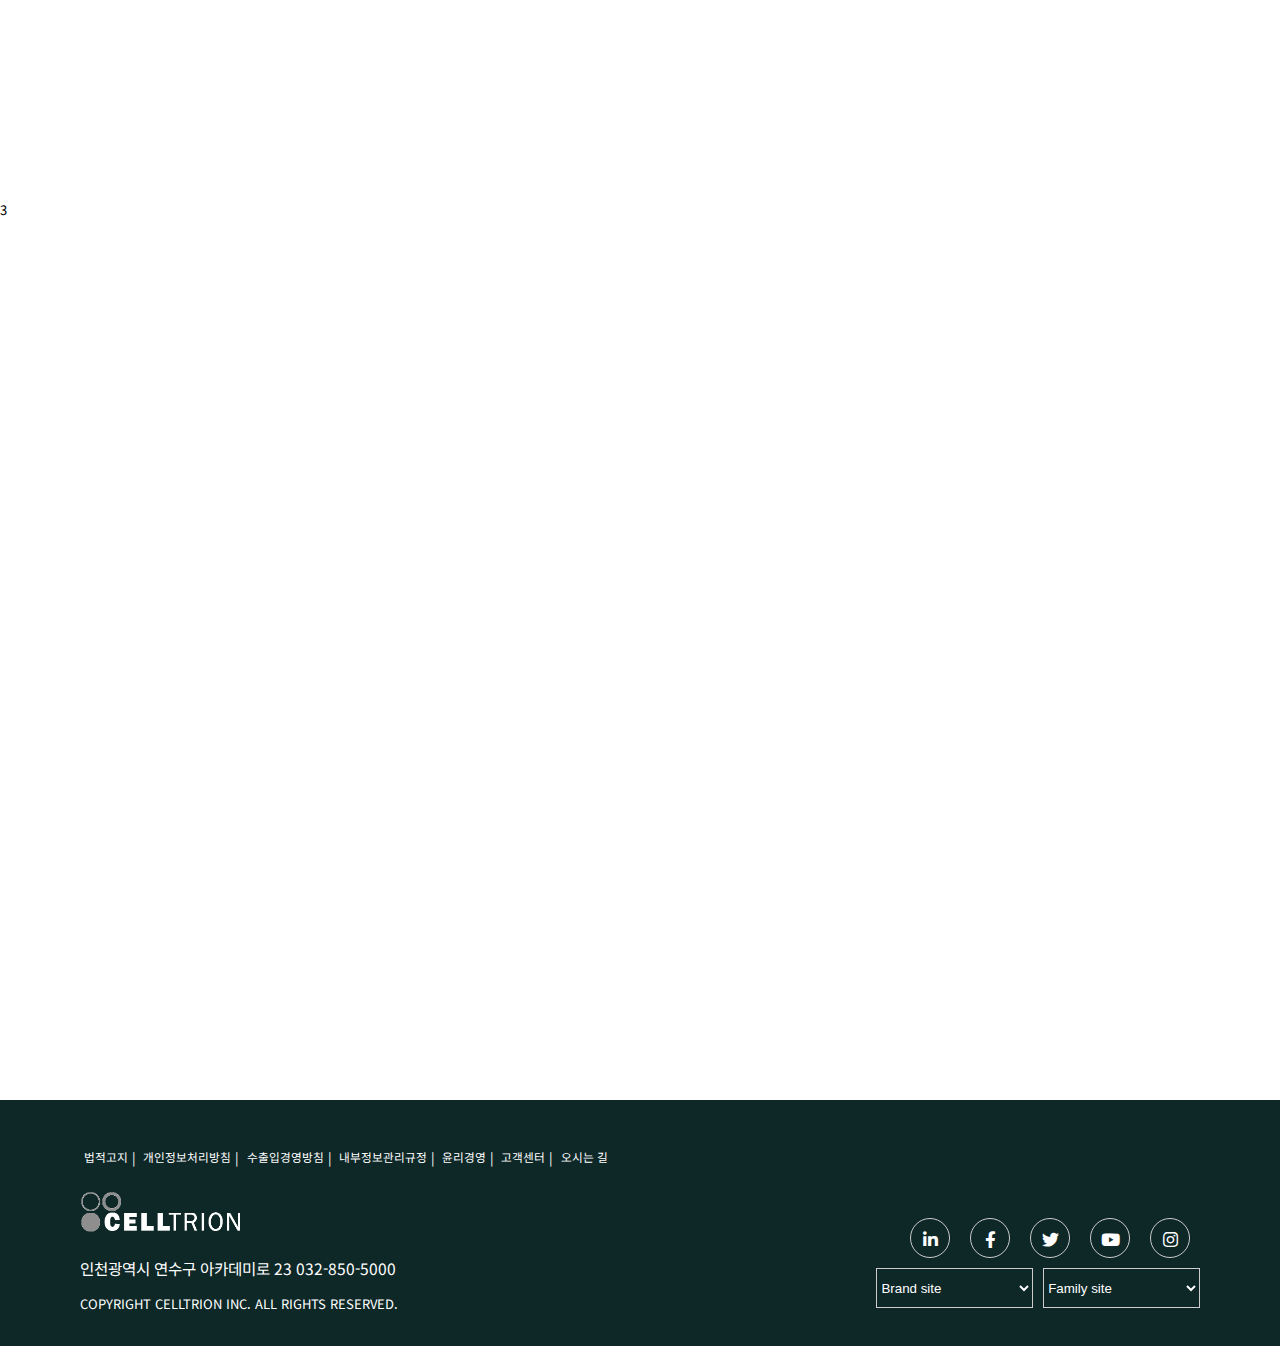
<file: sample.html>
<!DOCTYPE html>
<html lang="ko">
<head>
    <meta charset="UTF-8">
    <title></title>
    <meta name="viewport" content="width=device-width, initial-scale=1.0">
    
    <link rel="stylesheet" href="css/sample.css">
    <link rel="stylesheet" href="https://cdnjs.cloudflare.com/ajax/libs/font-awesome/5.8.2/css/all.min.css"/>
    
    <script src="js/jquery-3.6.0.min.js"></script>
    <script src="js/default.js"></script>
    <script src="js/sample.js"></script>
    
</head>
<body>
    <div id="wrap">
        <!--menu 따로 분리 후 html연결-->
        <div class="menu"></div>
        <div class="upBtn"><i class="fas fa-sort-up"></i></div>

        <section>
            <article class="at at1">
                1
            </article>

            <article class="at at2">
                2
            </article>
            
            <article class="at at3">
                3
            </article>


            <!--footer 따로 분리 후 html연결-->
            <div class="footer"></div>
        </section>
    </div>
</body>
</html>
</file>
<file: css/footer.css>
@import "reset.css"; 
footer{ width: 100%; height: 246px; padding: 38px 80px; 
background: #0e2727;}
/* 좌측 컨텐츠 요소들 */
.foot_box1{ float: left; width: 65%; height: 170px; }
.foot1{ width: 100%; }
.foot1 li{ float: left; }
.foot1 li a{
    display: block; 
    padding: 10px 4px;
    font-size: 0.9rem; color: white;
}
.foot1 .footer_bar{width: 1%; padding: 10px 0; color:white}

/* 푸터 로고 */
.foot2 li:nth-child(1){ padding: 15px 0;}
.foot2 li:nth-child(1) a{ 
    display: block; height: 40px;
    background: url(../img/logo_footer.png) no-repeat left center;
    background-size: contain; font-size: 0.9rem; 
}
.foot2 li:nth-child(2) a{ display: block; font-size: 1.2rem; padding: 10px 0; color:white;}
.foot2 li:nth-child(3) a{ display: block; padding-top: 5px; color: white;}

/* 우측 컨텐츠 요소들 */
.foot_box2{ float: right; width: 35%; padding-top: 70px;
}
.sns{ width: 100%; }
.sns li{ 
    float: right;
    width: 40px; height: 40px; margin: 10px;
}
.sns li a{
    display: block; width: 100%; height: 100%;
    text-align: center; line-height: 40px; font-size: 1.3rem;
    border-radius: 100%; border: 1px solid #ccc; color:white;
}

.family, .brand{ 
    float: right;
    width: 40%; height: 40px; border: 1px solid #ccc; 
    margin-left: 10px; background: transparent; color:white;
}
option{ color:gray;}

/*----------미디어쿼리---------- */
/* 테블릿 */
@media screen and (min-width: 768px) and (max-width:1023px){   
    footer{height: 296px; padding: 38px 40px; }
    /* 좌측 컨텐츠 요소들 */
    .foot_box1{ width: 100%; height: 140px; }
    .foot1 li a{
        display: block; 
        padding: 10px 10px 10px 0; 
    }
    /* 푸터 로고 */
    .foot2 li:nth-child(1){ padding: 10px 0; }
    .foot2 li:nth-child(1) a{ height: 30px;}
    .foot2 li:nth-child(2) a{ font-size: 0.9rem; padding: 10px 0; }
    /* 우측 컨텐츠 요소들 */
    .foot_box2{ width: 100%; padding-top: 0;}
    .sns li{ 
        float: right;
        width: 30px; height: 30px; margin: 10px; }
    
    .sns li a{ line-height: 30px; font-size: 1.2rem;}
    .family, .brand{  width: 20%; height: 30px;}
}

/* 모바일 */
@media screen and (max-width:767px){   
    footer{ height: 270px; padding: 20px; }
    .foot_box1{ width: 100%; height: 150px; }
    a { font-size: 0.7rem; }
    .foot1 li a{ padding: 5px; }
    .foot1 .footer_bar{width: 1%; padding: 2.5px 0; }
    /* 푸터 로고 */
    .foot2 li:nth-child(1){ padding: 10px 0; }
    .foot2 li:nth-child(1) a{ height: 30px;}
    .foot2 li:nth-child(2) a{ font-size: 0.9rem; padding: 10px 0; }

    /* 우측 컨텐츠 요소들 */
    .foot_box2{  width: 100%;  padding-top: 0; margin-top: 50px;}
    .sns{display: none;}
    .family, .brand{ width: 50%; height: 30px; margin-left: 0;}
}
</file>
<file: css/join.css>
@import "reset.css"; 
/* 기본 font-size : 13px */
/* up버튼 - reset.css에 포함 */

#wrap{
    position: relative;
    width:100%; height: 100vh;
}
/* 배경 */
.join_bg{
    position: relative;
    width: 100%; height: 1200px;
    background:-webkit-linear-gradient(bottom, #112f2f 0%, #425982 30%, #6379a0 55%, #425982 100%);
}
/* 로그인-큰 박스 */
.join_bg ul.join_Bbox{
    position: relative;
    top:200px; left:50%;
    transform: translateX(-50%);
    width: 80%; height: 900px;
    display: flex;
    box-shadow: 0px 0px 26px 15px rgb(0 0 0 / 20%)
}

/* 좌측 */
.join_bg>ul.join_Bbox>li:nth-child(1){  
    flex: 0 0 30%;
    background: url(../img/join_bg.jpg) no-repeat center center;
    background-size: cover;
    filter: opacity(75%);
}
/* 우측 */
.join_bg>ul.join_Bbox>li:nth-child(2){  flex: 0 0 70%; background: rgba(255, 255, 255,0.9);}
.join_bg>ul.join_Bbox>li:nth-child(2) h2{ text-align: center; padding-top: 40px; font-size: 2.5rem; }

/* 약관동의, 정보입력 */
.join_menu{
    margin: 30px auto 0 auto;
    width: 300px; height: 50px;
    display: flex;
}
.join_menu li{ 
    flex: 1; font-size: 1.3rem;
    text-align: center; line-height: 50px;
}

/* 컨텐츠 박스 */
.join_cont{
    position: relative;
    width: 80%; height: 80%;
    margin-left: 10%;
    border-top: 3px solid gray;
}
.join_cont>li{ position: absolute; width: 100%;}

/*-------------------약관동의 박스-------------------*/
.cont1>ul{width: 100%; }
.cont1>ul>li{  width: 100%; margin-bottom: 10px;
/* outline: 1px solid red; */
}

/* 첫번째 li - 모든 약관 동의 */
.cont1>ul>li:first-child{ 
    height: 50px; 
    margin-bottom: 0px; 
    font-weight: 600;
}
/* 체크박스 - 공통*/
.cont1>ul>li:first-child >input[type='checkbox'], .cont1>ul>li>p>input[type='checkbox']{
    display: inline-block;
    width: 20px;  height: 20px;
    margin-right:10px;
}
.cont1>ul>li:first-child>span{
    display: inline-block;
    line-height: 50px; font-size: 1.2rem;

}
/* 나머지 li */
.cont1>ul>li>p{
    border-bottom:1px solid #ccc;
    line-height: 50px; font-size: 1.2rem;
}

/* 약관 내용 박스 */
.cont1>ul>li>div{
    width: 100%; height: 200px;
    overflow-y:  scroll;
    padding: 15px;
    border: 1px solid #ccc;
}
.cont1 >ul>li:last-child>div{ height: 80px; overflow:hidden }

/* 다음 단계 버튼 & 회원 가입 완료 */
.join_SuccessBtn,.join_nextBtn{
    position: relative;
    top: 60px;
    display: block;
    width: 50%; height: 50px;
    margin: auto;
    background: white;
    border-radius: 20px;
    text-align: center; line-height: 50px;
    font-size: 1.2rem;
}
.join_nextBtn:hover,.join_SuccessBtn:hover{ background: #ccc;}

/*-------------------회원 정보입력 박스-------------------*/
.cont2 form{width: 85%; margin: auto; padding: 20px 0;
    /* outline: 1px solid blue; */
}
/* 폼 박스의 한줄한줄 p태그 */
.cont2 form p{
    position: relative;
    width: 100%; 
    margin-bottom: 40px;
    /* outline: 1px solid red; */
}
/* 각 칸의 이름 */
.cont2 form p span.title{ 
    display: inline-block;
    width:25%; height: 100%; 
    font-size: 1.2rem; 
    /* outline: 1px solid green; */
}
.cont2 form p input[type="text"],.cont2 form p input[type="password"]{ 
    display: inline-block;
    width: 45%;
    height: 40px; 
    text-indent: 20px;
    border:none; outline: none;
    border-bottom: 1px solid #ccc;
    background: transparent;
    /* outline: 1px solid orange; */
}
.cont2 form p input[type="button"]{
    display: inline-block;
    height: 40px;
    padding: 6px;
    border-radius: 12px;
    border:none; outline: none;
    background:rgb(226, 226, 226);
    cursor: pointer;
}

.cont2 form p span.choice{
    position: absolute;
    top:105%; left:0;
    width: 100%; text-align: right;
    color: gray;
}
/* 휴대전화 */
.cont2 form p select{
    border-radius: 10px;
    width: 20%; height: 30px; text-indent:10px; background: transparent;
}
/* 휴대전화 */
.cont2 form p:nth-child(5) input[type="text"]{
    display: inline-block;
    width: 15%; height: 30px;
    padding: 0 2px; margin-left: 2%;
    text-indent: 10px;
}
/* 인증번호 */
.cont2 form p:nth-child(6) input[type="button"]{ width: 20%; }
/* 이메일 */
.cont2 form p:nth-child(7) input[type="text"]{ width: 35%;}
.cont2 form p:nth-child(7) select{ width: 30%;}


/*----------미디어쿼리---------- */
/* 테블릿 */
@media screen and (min-width: 768px) and (max-width:1023px){   

    /* 좌측 */
    .join_bg>ul.join_Bbox>li:nth-child(1){ flex: 0 0 40%;}
    /* 우측 */
    .join_bg>ul.join_Bbox>li:nth-child(2){ position: relative; flex: 0 0 60%;}
    .join_bg>ul.join_Bbox>li:nth-child(2)>.join_Sbox{
        position: absolute;
        right: 10%; top:5%;
        width: 100%; height: 90%;
        background: white;
    }  

    /* 컨텐츠 박스 */
    .join_cont{ padding-top: 15px;}
    /*-------------------약관동의 박스-------------------*/
    /* 약관 동의 */
    .cont1>ul>li:first-child{ height: 55px;}
    .cont1>ul>li:first-child>span{line-height: 1; font-size: 1.1rem;}
    .cont1>ul >li >p{ font-size: 1rem;}
    .join_SuccessBtn,.join_nextBtn{top: 40px; width: 70%; background: #eee;}

    /*-------------------회원 정보입력 박스-------------------*/
    .cont2 form{width: 100%; }
    .cont2 form p{ margin-bottom: 20px; }
    .cont2 form p span.title{ display: none;}
    .cont2 form p input[type="text"],.cont2 form p input[type="password"]{ width: 55%; }
    .cont2 form p input[type="button"]{ width: 40%;}
    .cont2 form p span.choice{ display: none;}
    .cont2 form p:nth-child(5) input[type="text"]{ width: 23%;}
    .cont2 form p:nth-child(5) input[type="button"]{ width: 22%;}
    .cont2 form p:nth-child(6) input[type="text"]{ width: 66%; }
    .cont2 form p:nth-child(6) input[type="button"]{ width: 30%;}
    .cont2 form p:nth-child(7) input[type="text"]{ width: 55%;}
    .cont2 form p:nth-child(7) select{ margin-left: 3%; width: 34%;}

}
/* 모바일 */
@media screen and (max-width:767px){  
    /* 배경 */
    .join_bg{ height: 950px;} 
    /* 로그인-큰 박스 */
    .join_bg ul.join_Bbox{
        display: block; top:80px; 
        width: 90%; height: 800px;
    }

    /* 좌측 */
    .join_bg>ul.join_Bbox>li:nth-child(1){  display: none; }
    /* 우측 */
    .join_bg>ul.join_Bbox>li:nth-child(2){ 
        width: 100%; height: 100%;
        background: url(../img/join_bg.jpg) no-repeat center center;
        background-size: cover;
    }
    .join_bg>ul.join_Bbox>li:nth-child(2) h2{ font-size: 2rem; }
    /* 컨텐츠 박스 */
    .join_cont{
        width: 90%; margin-left: 5%;
        border-top: 3px solid #eee;
        padding-top: 10px;
    }
    .cont1, .cont2{
        background: rgba(255, 255, 255,0.3);
        border-radius: 20px;
        padding: 10px;
    }
    /* 약관 동의 */
    .cont1>ul>li:first-child{ height: 55px;}
    .cont1>ul>li:first-child>span{line-height: 1; font-size: 1.1rem;}
    .cont1>ul>li>p{ font-size: 1rem;}
    .join_SuccessBtn,.join_nextBtn{top: 40px; width: 70%; background: #eee;}
    .cont1>ul>li >div{ background: rgba(255, 255, 255,0.4);}
    /* 다음 단계 버튼 & 회원 가입 완료 */
    .join_SuccessBtn,.join_nextBtn{
        top: 30px;
        width: 60%; height: 40px;
        background: #eee;
        border-radius: 18px;line-height: 40px;
    }
    /*-------------------회원 정보입력 박스-------------------*/
    .cont2 form{width: 100%; padding: 5px;}
    .cont2 form p{ margin-bottom: 20px;}
    .cont2 form p span.title{ display: none;}
    .cont2 form p input[type="text"],.cont2 form p input[type="password"]{ width: 55%; }
    .cont2 form p input[type="button"]{ width: 40%;}
    .cont2 form p span.choice{ display: none;}
    .cont2 form p select{ background: #eee;}

    .cont2 form p:nth-child(5) input[type="text"]{width: 23%;}
    .cont2 form p:nth-child(5) input[type="button"]{ width: 23%;}
    .cont2 form p:nth-child(6) input[type="text"]{ width: 66%; }
    .cont2 form p:nth-child(6) input[type="button"]{ width: 30%;}
    .cont2 form p:nth-child(7) input[type="text"]{ width: 45%;}
    .cont2 form p:nth-child(7) select{ margin-left: 3%; width: 40%;}
    input::placeholder { color: black;}

}
</file>
<file: css/menu.css>
@import "reset.css"; 
/* body{ background: coral;} */
header{ 
    position: fixed; 
    top:0; left: 0;
    z-index: 1000;
    width: 100%; height: 80px;
    /* font-weight: 500; */
}
#menu{ width: 100%; height: 80px; background: transparent; }
#menu>li{ float: left; width: 12%; height: 100%; }

/* 메뉴 글씨 */
#menu>li>p{ width: 100%; height: 100%; line-height: 80px; 
    text-align: center; font-size: 1.3rem; color:white; 
}
/* 하단 테두리 가상요소*/
#menu>li>p::after{
    content: '';
    border-bottom: 3px solid #50b948;
    width: 0%; 
    display: block;
    transition-duration:0.4s;
    position: relative; 
    z-index: 10; /*호버시 배경이 흰색으로 바뀌고 배경 위로 테두리 선이 올라와야 해서 필요*/
}
#menu>li>p.changed::after{width: 100%;} /*jquery changed addclass로 제어*/

/*로고*/
#menu>li:nth-child(1){ margin: 0 15% 0 10%; } 
#menu>li:nth-child(1)>a{ 
    display: block;
    width: 100%;                
    height: 50px; margin-top: 15px;
    background: url(../img/logo.png) no-repeat center center; 
    background-size: contain; 
} 
/*프로필*/
#menu>li:nth-child(6){ width: 5%; } 
#menu>li:nth-child(6)>p{font-size: 1.8rem;} 

/* 서브메뉴 */
.submenu{
    position: absolute;
    top:80px; left: 0;
    width: 100%; height: 60px;
    display: none; 
}

.submenu>li{ float:left; width: 12%; height: 100%; }
.submenu>li>a{display: block; width: 100%; height: 100%; 
    text-align: center; line-height: 60px; 
    font-size: 1.1rem; color:black;
}

#menu> li:nth-child(2)>.submenu>li:nth-child(1){ margin-left: 37%;}
#menu> li:nth-child(3)>.submenu>li:nth-child(1){ margin-left: 49%;}
#menu> li:nth-child(4)>.submenu>li:nth-child(1){ margin-left: 61%;}
#menu> li:nth-child(5)>.submenu>li:nth-child(1){ margin-left: 73%;}

/* 서브메뉴 - 프로필 아이콘 */
#menu> li:nth-child(6)>.submenu>li:nth-child(1){ margin-left: 85%; }
#menu> li:nth-child(6)>.submenu>li{ width: 6%; } 

/* 모바일 메뉴바 */
#mobile_menu{
    position: absolute;
    top:0; left: 0;
    width: 50px; height: 50px;
    padding: 14.5px 15px;
    display: none;
}

/* 메뉴 토글 */
.bar1, .bar2, .bar3{
    width: 20px; height: 3px;
    background: white;
    transition: 0.4s;
}
.bar1,.bar2{ margin-bottom: 6px;}
/* 클릭시 변화 */
.change .bar1{width: 25px; transform: rotate(45deg) translate(5px, 9px);}
.change .bar2{ opacity: 0;}
.change .bar3{width: 25px; transform: rotate(-45deg) translate(4px, -8px);}

/*----------미디어쿼리---------- */
/* 테블릿 */
@media screen and (min-width: 768px) and (max-width:1023px){   
    /* body{ background: palegoldenrod;} */
    header{height: 60px;}
    #menu{ height: 60px; }
    #menu>li>p{
        line-height: 60px; font-size: 1.1rem;
    }
    /* 로고  */
    #menu>li:nth-child(1)>a{ 
        height: 30px; margin-top: 10px;
    }

    /* 프로필 */
    #menu>li:nth-child(6)>p{font-size: 1.6rem;} 
    /* 서브메뉴 */
    .submenu{
        position: absolute;
        top:60px; left: 0;
        width: 100%; height: 40px;
    }
    .submenu>li>a{line-height: 40px; font-size: 0.9rem;}
}


/* 모바일 */
@media screen and (max-width:767px){   
    /* body{ background: paleturquoise;} */

    header{ height: auto; }
    #menu{ width: 70%;  height: auto; margin-left: 15%;}
    #menu>li{ 
        clear: both; width: 100%;
        height: auto; 
        border-bottom: 1px solid rgba(204, 204, 204, 0.589);
        display: none; 
    }
    #menu>li:nth-child(1){border: none; z-index: 1000;} 
    #menu>li:nth-child(2){margin-top: 5%;} 

    #menu>li>p{line-height: 50px; color: white;}
    #menu>li>p::after{display: none;}


    /* 로고  */
    #menu li:nth-child(1){ margin:0 30%; width: 40%; display: block;  }
    #menu>li:nth-child(1)>a{ height: 40px; margin: 5px 0;}

    /*프로필*/
    #menu>li:nth-child(6){ width: 100%; }
    /* 서브메뉴 */
    .submenu{
        position: relative;
        top:0; left: 0;
        width: 100%; height: auto;
    }

    .submenu>li{ clear: both; width: 100%; height: 50px; line-height: 50px; }
    #menu> li:nth-child(2)>.submenu>li:nth-child(1),
    #menu> li:nth-child(3)>.submenu>li:nth-child(1),
    #menu> li:nth-child(4)>.submenu>li:nth-child(1),
    #menu> li:nth-child(5)>.submenu>li:nth-child(1),
    #menu> li:nth-child(6)>.submenu>li:nth-child(1)
    { margin-left: 0%; width: 100%;}
    .submenu>li>a{color: white;}
    #menu> li:nth-child(6)>.submenu>li{ width: 100%; } 

    /* 모바일 메뉴 버튼 */
    #mobile_menu{display: block; }
}
</file>
<file: css/notice.css>
@import "reset.css"; 
/* 기본 font-size : 13px */
/* up버튼 - reset.css에 포함 */

/* section */
section{
    width: 100%; height: 100vh;
    position: relative;
}
/* article */
article{
    width:100%;
    background: white;
    position: relative;
}
/*---------------------article1---------------------*/
.at1{}
/* 상단이미지 */
.at1 .topbg{
    width: 100%; height: 350px;
    background: url(../img/notice_bg.png) no-repeat top;
    background-size: cover;
}

/* 상단 텍스트 박스 */
.at1_box{
    position: relative;
    margin: 5% 15%; width: 70%; height: 40%;
}
.at1_box span{
    position: relative; top:-17px; left:0;
    display: inline-block;
    width: 40px; 
    border-bottom: 3px solid #f38d36;
    margin-right: 10px;
}
.at1_box p:nth-child(2){
    display: inline-block;
    font-size: 4rem; padding-top:50px; 
    text-shadow: 3px 5px 5px rgb(0 0 0 / 50%);
}
.at1_box p:nth-child(3){ padding-top:30px; font-size: 1.5rem;}

/* 게시판 큰 박스 */
.notice_box{ 
    width: 80%; margin: auto;
    background: #fff;
    border-top: 3px solid gray;
}

/* 타이틀 div */
.table_layout>.table_title>div{ 
    float: left; 
    height: 80px; line-height: 80px;
    font-size: 1.8rem; text-align: center;
    border-bottom: 1px solid #ccc;
}
.table_layout>.table_title>.num{ width:10%; }
.table_layout>.table_title>.part{ width:20%; }
.table_layout>.table_title>.subject{ width:55%; }
.table_layout>.table_title>.date{ width:15%; }

/* 게시판 테이블 박스 */
.table_layout>ul{ display: none;} /*ul 4개 중 class="list"만 보이게 하기위해*/
.table_layout>ul.list{  display: block; width: 100%;}
.table_layout>ul.list>li{ 
    cursor: pointer;
    border-bottom: 1px solid #ccc;
}
.table_layout>ul.list>li.table_tr:after{ content: ''; display: block; clear: both;}
.table_layout>ul.list>li.table_tr>div{
    float: left; font-size: 1.2rem;
    padding: 20px 0;
    
    white-space: nowrap;
    overflow:hidden;
    text-overflow: ellipsis;
} 
.table_layout>ul.list>li.table_tr:hover{ background: #f9f9f9;}
.table_layout>ul>li .num{ width: 10%; text-align: center;}
.table_layout>ul>li .part{ width: 20%; padding-left: 30px;}
.table_layout>ul>li .subject{ width: 55%; padding-left: 30px;}
.table_layout>ul>li .date{ width: 15%; text-align: center; }

/* 버튼 */
.button{width: 100%; text-align: center; padding: 50px 0;}
.button .page_wrap{  width:480px; height:50px; margin: auto;}
.button .page_wrap a{ 
    width: 50px; height: 50px; margin-right:5px;
    border:1px solid #ccc; 
    display: inline-block;
    text-align: center; line-height: 50px;
}
.button .page_wrap .btn a.active{ background: #eee;}
/*----------미디어쿼리---------- */
/* 테블릿 */
@media screen and (min-width: 768px) and (max-width:1023px){   
    /*---------------------article1---------------------*/
    /* 상단이미지 */
    .at1 .topbg{ height: 230px; }

    /* 상단 텍스트 박스 */
    .at1_box span{ width: 30px; }
    .at1_box p:nth-child(2){ font-size: 3.5rem; }

    /* 게시판 큰 박스 */
    .notice_box{ 
        width: 80%; margin: 70px auto;
        background: #fff;
        border-top: 3px solid gray;
    }

    /* 타이틀 div */
    .table_layout>.table_title>div{ 
        height: 60px; line-height: 60px;
        font-size: 1.6rem; 
    }
    .table_layout>.table_title>.part{ width:30%; text-align: left;}
    .table_layout>.table_title>.subject{ width:60%; }
    .table_layout>.table_title>.date{display: none;}
    .table_layout>ul.list>li.table_tr>div{
        float: left; font-size: 1.2rem;
        line-height:1.3; padding: 20px 0;
    } 
    .table_layout>ul>li .part{ width: 30%; text-align: left;}
    .table_layout>ul>li .subject{ width: 60%; padding-left: 0px;}
    .table_layout>ul>li .date{ display: none; }
}
/* 모바일 */
@media screen and (max-width:767px){  
    /*---------------------article1---------------------*/
    /* 상단이미지 */
    .at1 .topbg{ height: 200px;}

    /* 상단 텍스트 박스 */
    .at1_box{ margin: 5% 10%; width: 80%;}
    .at1_box span{ width: 25px; }
    .at1_box p:nth-child(2){ font-size: 2.5rem;}
    .at1_box p:nth-child(3){ font-size: 1.3rem;}

    /* 게시판 큰 박스 */
    .notice_box{ 
        width: 80%; margin: auto;
        background: #fff;
        border-top: 3px solid gray;
    }

    /* 타이틀 div */
    .table_layout>.table_title>div{ 
        height: 60px; line-height: 60px;
        font-size: 1.4rem;
    }
    .table_layout>.table_title>.num{ display: none; }
    .table_layout>.table_title>.part{ width:30%; }
    .table_layout>.table_title>.subject{ width:70%; }
    .table_layout>.table_title>.date{ display: none; }
    .table_layout>ul.list>li.table_tr>div{font-size: 1rem;}
    .table_layout>ul>li .num{ display: none;}
    .table_layout>ul>li .part{ width: 30%;text-align: left }
    .table_layout>ul>li .subject{ width: 70%;}
    .table_layout>ul>li .date{ display: none;}

    /* 버튼 */
    .button{width: 100%; text-align: center;}
    .button .page_wrap{  width:300px; height:30px;}
    .button .page_wrap a{ 
        width: 30px; height: 30px; margin-right:2px;line-height: 30px;
    }
}
</file>
<file: css/RnD.css>
@import "reset.css"; 
/* 기본 font-size : 13px */
/* article_Menu */

.article_Menu{
    position: fixed; top:50%; left: 95%;
    transform: translateY(-50%);
    width:10px; height: 150px;
    z-index: 10; display: flex;
    justify-content: space-between;
    flex-direction: column;
}

.article_Menu li{
    flex: 0 0 10px; border-radius: 100%;
    background: rgba(255,255,255,0.7);
}
/* addClass css */
.article_Menu li.active{  transform: scale(1.8);}
.article_Menu li a{ display: block; width: 100%; height: 100%;}

/* section */
section{
	width: 100vw; height: 100vh; position: relative;
	background-size: cover; 
	background-attachment: fixed; /*배경이미지 고정*/
    overflow: hidden;
}

section:nth-child(1){background-image: url(../img/RnD/img0.jpg); background-position: top right;}
section:nth-child(2){background-image: url(../img/RnD/img1.jpg); background-position: center center;}
section:nth-child(3){background-image: url(../img/RnD/img2.jpg); background-position: center center;}
section:nth-child(4){background-image: url(../img/RnD/img3.jpg); background-position: center center;}
section:nth-child(5){background-image: url(../img/RnD/img4.jpg); background-position: top left;}
section:nth-child(6){background-image: url(../img/RnD/img5.jpg); background-position: center center;}

/* article */
article{ 
    position: relative; width: 60%; 
    color:white; text-align: center;
    font-weight: bold;
}

section:nth-child(1) article{top:70%; left:5%; text-align: left;}
section:nth-child(2) article{top:50%; left:20%; transform: translateY(-50%);}
section:nth-child(3) article{top:45%; left:40%; color: black;}
section:nth-child(4) article{top:40%; left:5%; color: black;}
section:nth-child(5) article{top:50%; left:20%; transform: translateY(-50%);}
section:nth-child(6) article{top:60%; left:40%; color: black;}

article div{
    position: relative; top: 0; left: 0;
    width: 100%;
}

/* 큰 글씨 */
article>.p_box{
    height: 100px;
    line-height: 100px;
    overflow: hidden;
}
article>.p_box>p{
    position: relative; 
    top:100%;
    width: 100%; height: 100%;
    font-size: 3.2rem;
}    

/* 작은 글씨 */
article>.span_box{ height: auto; overflow: hidden; }

article>.span_box>span{
    position: relative; 
    top:70px; display: block;
    width: 100%; height: 100%;
    font-size: 2rem; line-height: 1.5;
}

section:nth-child(1) article .p_box p{font-size: 4rem;}
section:nth-child(1) article .span_box span{font-size: 1.2rem; top:0; font-weight: normal;}
section:nth-child(5) article .p_box p span{font-size: 2rem;}
section:nth-child(6) article .p_box {line-height: 50px; padding: 5px 0;}

/* 첫번째 섹션의 텍스트애니메이션 */
.at1 div:first-child .txt1{
    animation: text_Ani 0.8s linear forwards;
}
.at1 div:nth-child(2) .txt2{
    opacity: 0; 
    animation: text_Ani2 1s linear forwards;
    animation-delay: 1s;
}
@keyframes text_Ani { 100% {top:0;} }
@keyframes text_Ani2 { 100% {opacity: 1;}}

/*----------미디어쿼리---------- */
/* 테블릿 */
@media screen and (min-width: 768px) and (max-width:1023px){   
    /* article */
    article{ width: 80%;}

    section:nth-child(1) article{left:5%; }
    section:nth-child(2) article{left:10%;}
    section:nth-child(3) article{left:20%;}
    section:nth-child(4) article{left:0%; }
    section:nth-child(5) article{left:10%;}
    section:nth-child(6) article{left:20%;}

    /* 큰 글씨 */
    article>.p_box>p{  font-size: 2.6rem;} 
    /* 작은 글씨 */
    article>.span_box>span{ font-size: 1.8rem;}
    section:nth-child(1) article .p_box p{font-size: 3.5rem;}
}

/* 모바일 */
@media screen and (min-width: 100px) and (max-width:767px){  

    section:nth-child(1){background: url(../img/RnD/img0.jpg) center/cover no-repeat;}
    section:nth-child(2){background: url(../img/RnD/img1.jpg) center/cover no-repeat;}
    section:nth-child(3){background: url(../img/RnD/img2.jpg) center/cover no-repeat;}
    section:nth-child(4){background: url(../img/RnD/img3.jpg) center/cover no-repeat;}
    section:nth-child(5){background: url(../img/RnD/img4.jpg) center/cover no-repeat;}
    section:nth-child(6){background: url(../img/RnD/img5.jpg) center/cover no-repeat;}

    .article_Menu{left: 90%;}

    /* article */
    article{ width: 80%; }
    section:nth-child(1) article{top:50%; left:5%; }
    section:nth-child(2) article, section:nth-child(3) article,
    section:nth-child(4) article,section:nth-child(5) article,
    section:nth-child(6) article{top:50%; left:5%; transform: translateY(-50%); }
    
    /* 큰 글씨 */
    article>.p_box{ line-height: 1.5;}
    article>.p_box>p{ font-size: 2.2rem;}    
    
    /* 작은 글씨 */
    article>.span_box>span{  font-size: 1.3rem; }
    
    section:nth-child(1) article .p_box p{font-size: 3rem; line-height:100px;}
    section:nth-child(1) article .span_box span{font-size: 1.2rem; top:0; font-weight: normal; }

    section:nth-child(3) article .span_box span{font-size: 1.2rem; }
    section:nth-child(3) article .p_box p,
    section:nth-child(4) article .p_box p{ line-height:100px;}

    section:nth-child(5) article .p_box p span{font-size: 2rem;}
    section:nth-child(6) article .p_box {line-height: 50px; padding: 5px 0;}
    section:nth-child(6) article .p_box p{font-size: 1.9rem; }
}
</file>
<file: css/sample.css>
@import "reset.css"; 
/* 기본 font-size : 13px */
/* up버튼 - reset.css에 포함 */

/* section */
section{
    width: 100%; height: 100vh;
    position: relative;
}
/* article */
article{
    height: 100%;
    background: white;
    position: relative;
}
/*---------------------article1---------------------*/
.at1{
    /* background: url(../img/introduce/at1_bg.png) no-repeat left top ;
    background-size: cover; */
}

/*---------------------article2---------------------*/

/*---------------------article2---------------------*/


/*----------미디어쿼리---------- */
/* 테블릿 */
@media screen and (min-width: 768px) and (max-width:1023px){   
}
/* 모바일 */
@media screen and (max-width:767px){  
}
</file>
